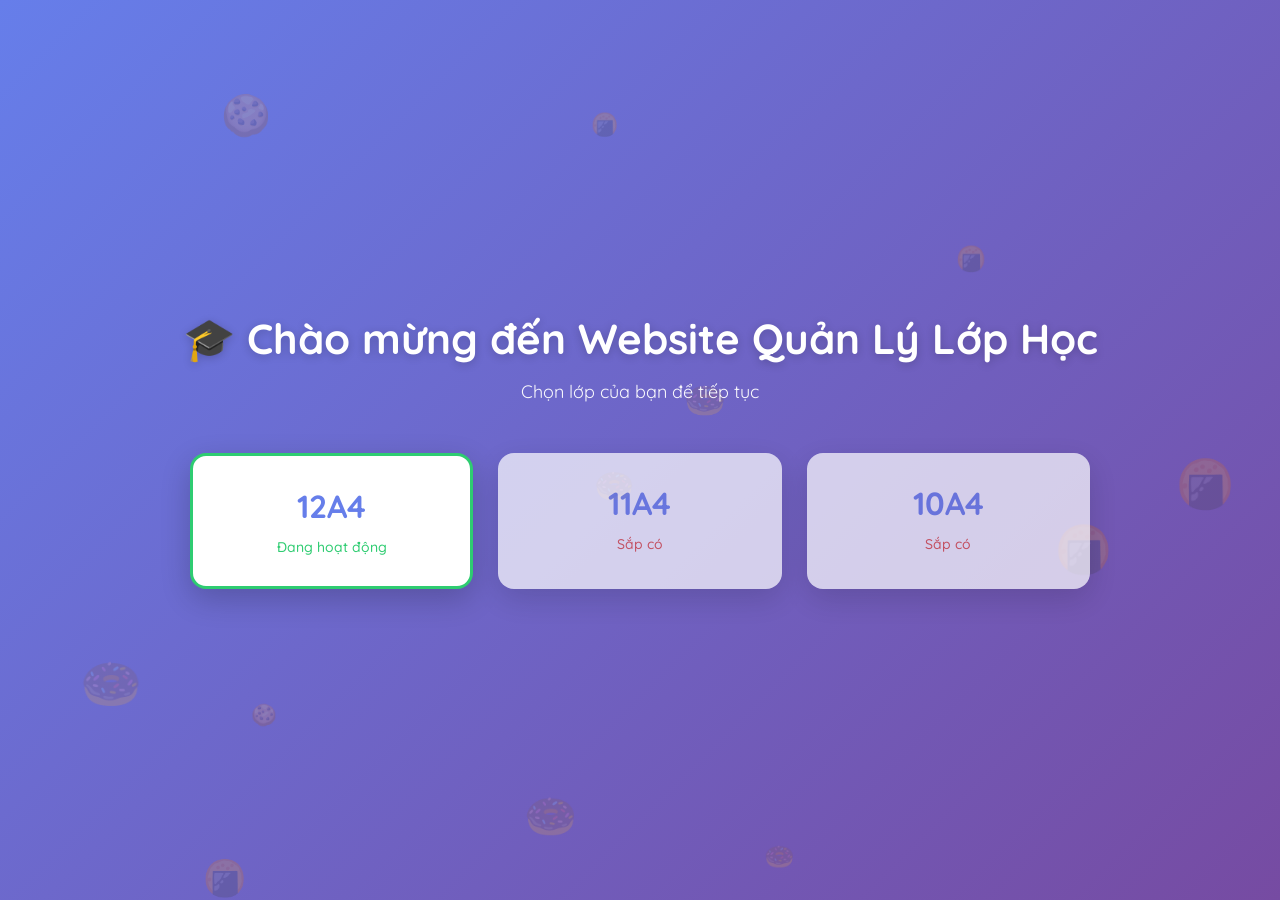
<file: index.html>
<!DOCTYPE html>
<html lang="vi">

<head>
    <meta charset="UTF-8">
    <meta name="viewport" content="width=device-width, initial-scale=1.0">
    <title>Chọn Lớp Học - Website Quản Lý Lớp Học</title>
    <link href="https://fonts.googleapis.com/css2?family=Quicksand:wght@400;500;600;700&display=swap" rel="stylesheet">
    <style>
        * {
            margin: 0;
            padding: 0;
            box-sizing: border-box;
            font-family: 'Quicksand', sans-serif;
        }

        body {
            background: linear-gradient(135deg, #667eea 0%, #764ba2 100%);
            min-height: 100vh;
            display: flex;
            align-items: center;
            justify-content: center;
            padding: 20px;
        }

        .container {
            text-align: center;
            color: white;
        }

        h1 {
            font-size: 42px;
            margin-bottom: 15px;
            text-shadow: 0 2px 10px rgba(0, 0, 0, 0.2);
            font-weight: 700;
        }

        .subtitle {
            font-size: 18px;
            margin-bottom: 50px;
            opacity: 0.95;
        }

        .class-grid {
            display: grid;
            grid-template-columns: repeat(auto-fit, minmax(180px, 1fr));
            gap: 25px;
            max-width: 900px;
            margin: 0 auto;
        }

        .class-box {
            background: white;
            padding: 30px 20px;
            border-radius: 16px;
            cursor: pointer;
            transition: 0.3s ease;
            box-shadow: 0 10px 30px rgba(0, 0, 0, 0.2);
            color: #333;
            display: flex;
            flex-direction: column;
            align-items: center;
            gap: 12px;
            position: relative;
            overflow: hidden;
            text-decoration: none;
        }

        .class-box::before {
            content: "";
            position: absolute;
            inset: 0;
            background: rgba(102, 126, 234, 0.1);
            opacity: 0;
            transition: 0.3s ease;
        }

        .class-box:hover::before {
            opacity: 1;
        }

        .class-box:hover {
            transform: translateY(-8px) scale(1.05);
            box-shadow: 0 15px 40px rgba(0, 0, 0, 0.25);
        }

        .class-box.active {
            border: 3px solid #2ecc71;
        }

        .class-box.coming-soon {
            opacity: 0.7;
            cursor: not-allowed;
        }

        .class-box.coming-soon:hover {
            transform: none;
            opacity: 0.85;
        }

        .class-icon {
            font-size: 32px;
            font-weight: bold;
            color: #667eea;
        }

        .class-status {
            font-size: 14px;
            color: #666;
            font-weight: 500;
        }

        .class-box.active .class-status {
            color: #2ecc71;
        }

        .class-box.coming-soon .class-status {
            color: #e74c3c;
        }

        .floating-container {
            position: fixed;
            top: 0;
            left: 0;
            width: 100vw;
            height: 100vh;
            pointer-events: none;
            z-index: 0;
            overflow: hidden;
        }

        .cookie {
            position: fixed;
            opacity: 0.2;
            z-index: 0;
            animation: float 15s infinite ease-in-out;
        }

        @keyframes float {

            0%,
            100% {
                transform: translateY(0) rotate(0deg);
            }

            50% {
                transform: translateY(-20px) rotate(180deg);
            }
        }

        .class-grid {
            position: relative;
            z-index: 1;
        }

        .container {
            position: relative;
            z-index: 1;
        }
    </style>
</head>

<body>

    <!-- FLOATING ANIMATION CONTAINER -->
    <div class="floating-container" id="floating-container"></div>

    <!-- NỘI DUNG CHÍNH -->
    <div class="container">
        <h1>🎓 Chào mừng đến Website Quản Lý Lớp Học</h1>
        <p class="subtitle">Chọn lớp của bạn để tiếp tục</p>

        <div class="class-grid">
            <a href="classes.html?class=12A4" class="class-box active">
                <div class="class-icon">12A4</div>
                <div class="class-status">Đang hoạt động</div>
            </a>

            <div class="class-box coming-soon" onclick="showComingSoon()">
                <div class="class-icon">11A4</div>
                <div class="class-status">Sắp có</div>
            </div>

            <div class="class-box coming-soon" onclick="showComingSoon()">
                <div class="class-icon">10A4</div>
                <div class="class-status">Sắp có</div>
            </div>
        </div>
    </div>

    <!-- MODAL THÔNG BÁO -->
    <div id="comingSoonModal" style="
        position: fixed;
        inset: 0;
        background: rgba(0, 0, 0, 0.6);
        display: none;
        align-items: center;
        justify-content: center;
        z-index: 9999;
    ">
        <div style="
            background: white;
            padding: 30px;
            border-radius: 20px;
            text-align: center;
            animation: zoom 0.4s ease;
            max-width: 400px;
            color: #333;
        ">
            <h2 style="margin-bottom: 15px; color: #667eea;">⏰ Đang Cập Nhật</h2>
            <p style="margin-bottom: 20px; color: #666;">Lớp này sẽ sớm được kích hoạt. Vui lòng quay lại sau!</p>
            <button onclick="closeComingSoon()" style="
                padding: 10px 30px;
                background: #667eea;
                color: white;
                border: none;
                border-radius: 8px;
                cursor: pointer;
                font-weight: 600;
                transition: 0.3s ease;
            " onmouseover="this.style.background='#764ba2'" onmouseout="this.style.background='#667eea'">
                Đóng
            </button>
        </div>
    </div>

    <style>
        @keyframes zoom {
            from {
                transform: scale(0.7);
                opacity: 0;
            }

            to {
                transform: scale(1);
                opacity: 1;
            }
        }
    </style>

    <script>
        function random(min, max) {
            return Math.random() * (max - min) + min;
        }

        function createCookies() {
            const container = document.getElementById('floating-container');
            container.innerHTML = '';
            const count = 12;
            for (let i = 0; i < count; i++) {
                const el = document.createElement('div');
                el.classList.add('cookie');
                const icons = ['🍪', '🍘', '🍩'];
                el.innerText = icons[Math.floor(Math.random() * icons.length)];
                el.style.left = random(0, 100) + 'vw';
                el.style.top = random(0, 100) + 'vh';
                el.style.animationDuration = random(6, 15) + 's';
                el.style.fontSize = random(20, 50) + 'px';
                container.appendChild(el);
            }
        }

        function showComingSoon() {
            document.getElementById('comingSoonModal').style.display = 'flex';
        }

        function closeComingSoon() {
            document.getElementById('comingSoonModal').style.display = 'none';
        }

        // Khởi tạo animations
        createCookies();

        // Đóng modal khi click ngoài
        document.getElementById('comingSoonModal').addEventListener('click', function (e) {
            if (e.target === this) {
                closeComingSoon();
            }
        });
    </script>

    <!-- Music Player (ẩn) -->
    <audio id="bgMusic" preload="none"></audio>
    <script src="js/music.js"></script>

</body>

</html>
</file>
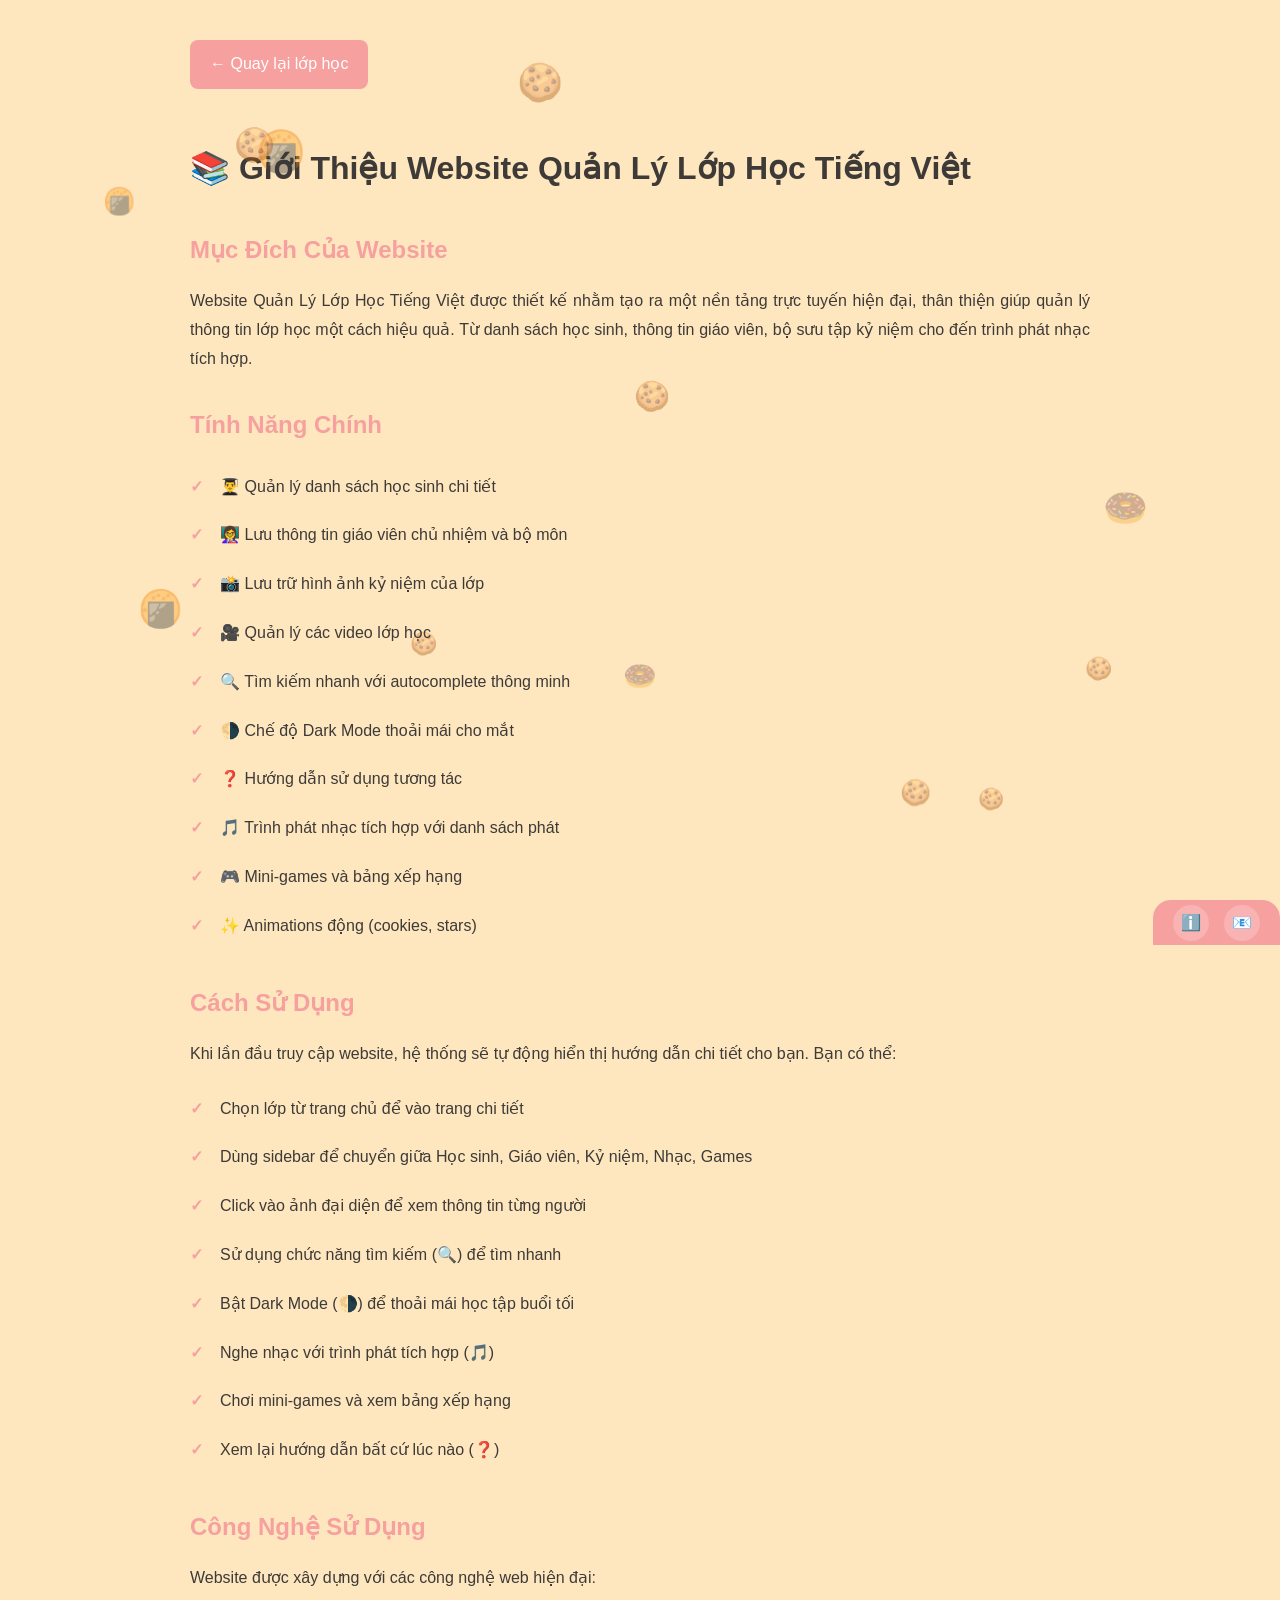
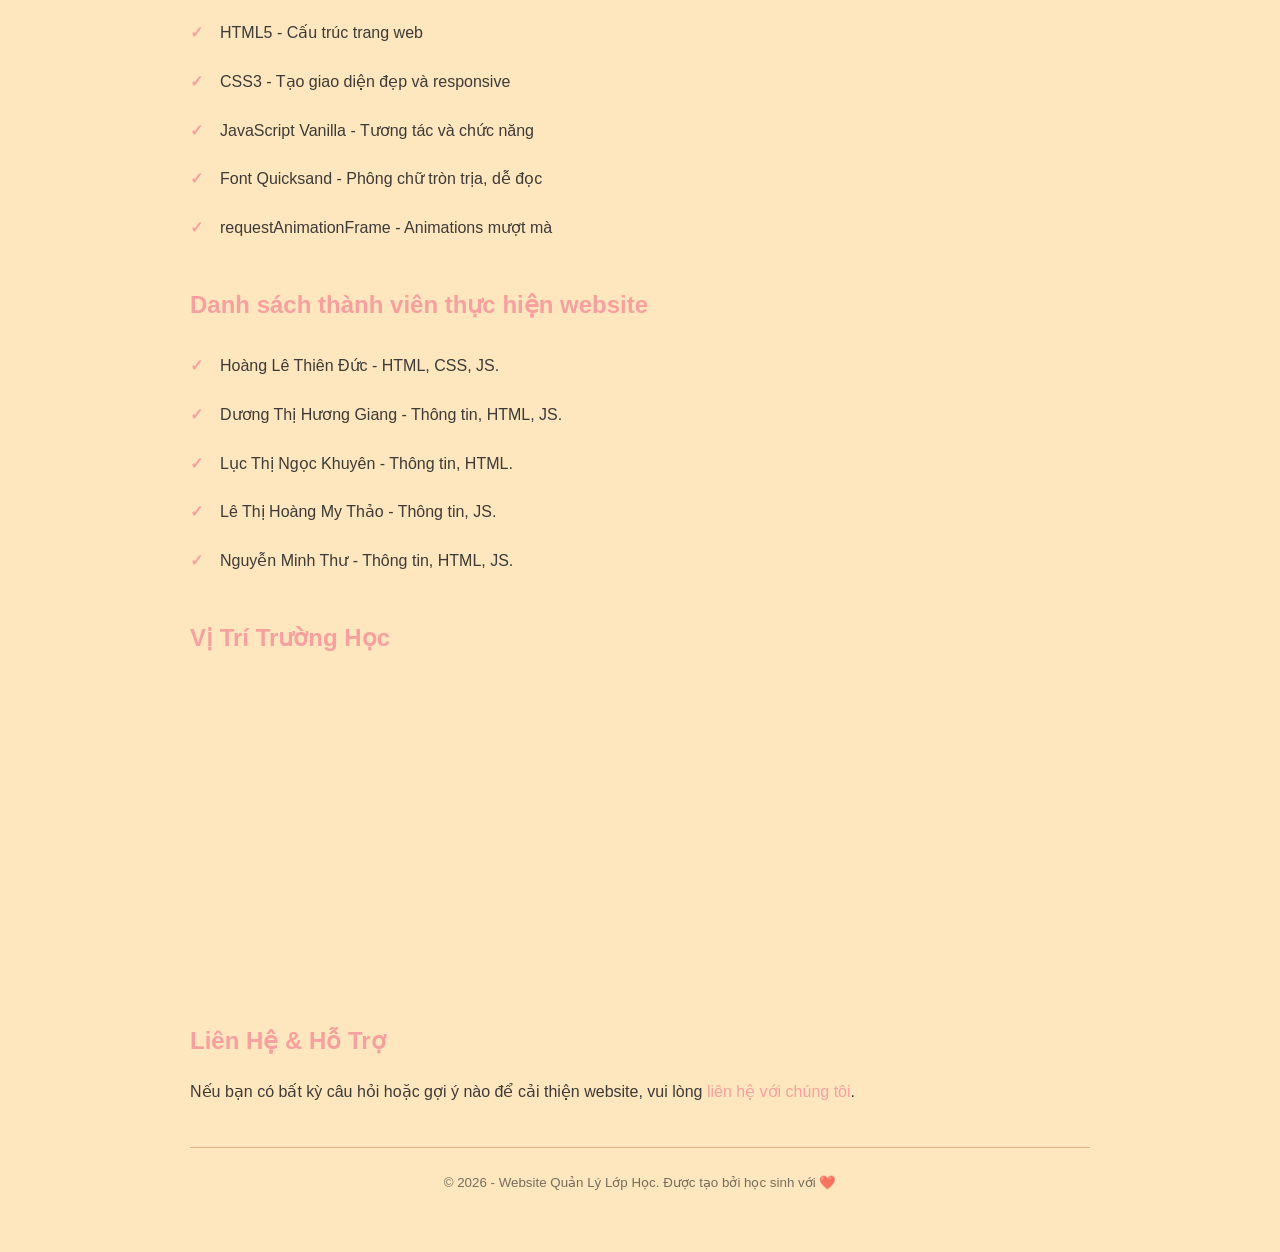
<file: about.html>
<!DOCTYPE html>
<html lang="vi">

<head>
    <meta charset="UTF-8">
    <meta name="viewport" content="width=device-width, initial-scale=1.0">
    <title>Giới Thiệu - Website Quản Lý Lớp Học Tiếng Việt</title>
    <link href="https://fonts.googleapis.com/css2?family=Fredoka:wght@300;400;500;600&display=swap" rel="stylesheet">
    <link rel="stylesheet" href="css/style.css">

    <!-- Kiểm tra Dark Mode ngay lập tức (tránh FOUC) -->
    <script>
        (function () {
            const isDark = localStorage.getItem('theme') === 'dark';
            if (isDark) {
                document.documentElement.classList.add('dark');
                if (document.body) {
                    document.body.classList.add('dark');
                } else {
                    document.addEventListener('DOMContentLoaded', function () {
                        document.body.classList.add('dark');
                    });
                }
            }
        })();
    </script>

    <style>
        .about-content {
            max-width: 900px;
            margin: 0 auto;
            padding: 40px;
            line-height: 1.8;
        }

        .about-content h2 {
            color: var(--accent-color);
            margin-top: 30px;
            margin-bottom: 15px;
        }

        .about-content p {
            text-align: justify;
            margin-bottom: 15px;
        }

        .about-list {
            list-style: none;
            padding-left: 0;
        }

        .about-list li {
            padding: 10px 0;
            padding-left: 30px;
            position: relative;
        }

        .about-list li:before {
            content: "✓";
            position: absolute;
            left: 0;
            color: var(--accent-color);
            font-weight: bold;
        }

        .back-link {
            display: inline-block;
            margin-bottom: 30px;
            padding: 10px 20px;
            background: var(--accent-color);
            color: white;
            text-decoration: none;
            border-radius: 8px;
            transition: 0.3s ease;
        }

        .back-link:hover {
            transform: translateY(-2px);
        }

        .map-container {
            text-align: center;
            margin: 20px 0;
        }

        .map-container iframe {
            max-width: 100%;
            height: 300px;
            border-radius: 8px;
        }

        /* Floating container visibility control to avoid FOUC */
        #floating-container {
            position: fixed;
            top: 0;
            left: 0;
            width: 100vw;
            height: 100vh;
            pointer-events: none;
            z-index: 0;
            overflow: hidden;
            visibility: hidden;
            opacity: 0;
        }

        #floating-container.ready {
            visibility: visible;
            opacity: 1;
            transition: opacity 0.3s ease-in;
        }
    </style>
</head>

<body>

    <!-- FLOATING ANIMATION CONTAINER -->
    <div id="floating-container"></div>

    <!-- VÙNG KÍCH HOẠT THANH TRỢ NĂNG (TOP) -->
    <div class="hover-zone"></div>

    <!-- THANH TRỢ NĂNG -->
    <header class="top-bar">
        <div class="tool-btn" onclick="toggleDarkMode()">🌗</div>
        <div class="tool-btn" onclick="goHome()">🏠</div>

        <!-- Music Controls -->
        <div class="music-controls">
            <button onclick="prevSong()" class="tool-btn" title="Bài trước">⏮️</button>
            <button id="playBtn" onclick="toggleMusic()" class="tool-btn" title="Phát/Tạm dừng">▶️</button>
            <button onclick="nextSong()" class="tool-btn" title="Bài tiếp theo">⏭️</button>
            <span id="songTitle"
                style="font-size: 12px; margin-left: 10px; margin-right: 10px; opacity: 0.8; min-width: 120px;"></span>

            <!-- Seek bar -->
            <div class="seek-bar-container">
                <span id="currentTime" style="font-size: 11px; opacity: 0.7;">0:00</span>
                <input type="range" id="seekBar" class="seek-bar" min="0" max="100" value="0" oninput="seekSong()">
                <span id="duration" style="font-size: 11px; opacity: 0.7;">0:00</span>
            </div>

            <audio id="bgMusic"></audio>
        </div>
    </header>

    <!-- NỘI DUNG CHÍNH -->
    <div class="about-content">
        <a href="classes.html?class=12A1" class="back-link">← Quay lại lớp học</a>

        <h1>📚 Giới Thiệu Website Quản Lý Lớp Học Tiếng Việt</h1>

        <h2>Mục Đích Của Website</h2>
        <p>
            Website Quản Lý Lớp Học Tiếng Việt được thiết kế nhằm tạo ra một nền tảng trực tuyến hiện đại, thân thiện
            giúp quản lý thông tin lớp học một cách hiệu quả. Từ danh sách học sinh, thông tin giáo viên,
            bộ sưu tập kỷ niệm cho đến trình phát nhạc tích hợp.
        </p>

        <h2>Tính Năng Chính</h2>
        <ul class="about-list">
            <li>👨‍🎓 Quản lý danh sách học sinh chi tiết</li>
            <li>👩‍🏫 Lưu thông tin giáo viên chủ nhiệm và bộ môn</li>
            <li>📸 Lưu trữ hình ảnh kỷ niệm của lớp</li>
            <li>🎥 Quản lý các video lớp học</li>
            <li>🔍 Tìm kiếm nhanh với autocomplete thông minh</li>
            <li>🌗 Chế độ Dark Mode thoải mái cho mắt</li>
            <li>❓ Hướng dẫn sử dụng tương tác</li>
            <li>🎵 Trình phát nhạc tích hợp với danh sách phát</li>
            <li>🎮 Mini-games và bảng xếp hạng</li>
            <li>✨ Animations động (cookies, stars)</li>
        </ul>

        <h2>Cách Sử Dụng</h2>
        <p>
            Khi lần đầu truy cập website, hệ thống sẽ tự động hiển thị hướng dẫn chi tiết cho bạn.
            Bạn có thể:
        </p>
        <ul class="about-list">
            <li>Chọn lớp từ trang chủ để vào trang chi tiết</li>
            <li>Dùng sidebar để chuyển giữa Học sinh, Giáo viên, Kỷ niệm, Nhạc, Games</li>
            <li>Click vào ảnh đại diện để xem thông tin từng người</li>
            <li>Sử dụng chức năng tìm kiếm (🔍) để tìm nhanh</li>
            <li>Bật Dark Mode (🌗) để thoải mái học tập buổi tối</li>
            <li>Nghe nhạc với trình phát tích hợp (🎵)</li>
            <li>Chơi mini-games và xem bảng xếp hạng</li>
            <li>Xem lại hướng dẫn bất cứ lúc nào (❓)</li>
        </ul>

        <h2>Công Nghệ Sử Dụng</h2>
        <p>
            Website được xây dựng với các công nghệ web hiện đại:
        </p>
        <ul class="about-list">
            <li>HTML5 - Cấu trúc trang web</li>
            <li>CSS3 - Tạo giao diện đẹp và responsive</li>
            <li>JavaScript Vanilla - Tương tác và chức năng</li>
            <li>Font Quicksand - Phông chữ tròn trịa, dễ đọc</li>
            <li>requestAnimationFrame - Animations mượt mà</li>
        </ul>

        <h2>Danh sách thành viên thực hiện website</h2>
        <ul class="about-list">
            <li>Hoàng Lê Thiên Đức - HTML, CSS, JS.</li>
            <li>Dương Thị Hương Giang - Thông tin, HTML, JS.</li>
            <li>Lục Thị Ngọc Khuyên - Thông tin, HTML.</li>
            <li>Lê Thị Hoàng My Thảo - Thông tin, JS.</li>
            <li>Nguyễn Minh Thư - Thông tin, HTML, JS.</li>
        </ul>

        <h2>Vị Trí Trường Học</h2>
        <div class="map-container">
            <iframe
                src="https://www.google.com/maps/embed?pb=!1m18!1m12!1m3!1d3905.6898849912027!2d108.41598467505708!3d11.786871888430102!2m3!1f0!2f0!3f0!3m2!1i1024!2i768!4f13.1!3m3!1m2!1s0x317140707dd9c671%3A0x16482e70966b1064!2zVHLGsMahzIBuZyBUSFBUIENodSBWxINuIEFu!5e0!3m2!1svi!2s!4v1769908550275!5m2!1svi!2s"
                width="600" height="450" style="border:0;" allowfullscreen="" loading="lazy"
                referrerpolicy="no-referrer-when-downgrade"></iframe>
        </div>

        <h2>Liên Hệ & Hỗ Trợ</h2>
        <p>
            Nếu bạn có bất kỳ câu hỏi hoặc gợi ý nào để cải thiện website,
            vui lòng <a href="contact.html" style="color: var(--accent-color); text-decoration: none;">liên hệ với chúng
                tôi</a>.
        </p>

        <p
            style="margin-top: 40px; padding-top: 20px; border-top: 1px solid var(--border-color); text-align: center; opacity: 0.7;">
            <small>© 2026 - Website Quản Lý Lớp Học. Được tạo bởi học sinh với ❤️</small>
        </p>
    </div>

    <!-- FLOATING: initialize matching current theme and show with ready class -->
    <script>
        (function () {
            function random(min, max) { return Math.random() * (max - min) + min; }

            const container = document.getElementById('floating-container');
            if (!container) return;

            function buildCookiesHtml() {
                const icons = ['🍪', '🍘', '🍩'];
                let html = '';
                for (let i = 0; i < 12; i++) {
                    const icon = icons[Math.floor(Math.random() * icons.length)];
                    const left = (Math.random() * 85 + 5).toFixed(2);
                    const top = (Math.random() * 85 + 5).toFixed(2);
                    const dur = (Math.random() * 9 + 6).toFixed(2);
                    const delay = (Math.random() * -15).toFixed(2);
                    const size = Math.floor(Math.random() * 22 + 20);
                    html += `<div class="cookie" style="position:fixed; left:${left}vw; top:${top}vh; font-size:${size}px; animation:float ${dur}s infinite ease-in-out; animation-delay:${delay}s; will-change:transform;">${icon}</div>`;
                }
                return html;
            }

            function buildStarsHtml() {
                let html = '';
                for (let i = 0; i < 40; i++) {
                    const left = (Math.random() * 85 + 5).toFixed(2);
                    const top = (Math.random() * 85 + 5).toFixed(2);
                    const delay = (Math.random() * 3).toFixed(2);
                    const size = Math.floor(Math.random() * 15 + 10);
                    html += `<div class="star" style="position:fixed; left:${left}vw; top:${top}vh; font-size:${size}px; animation:twinkle 3s infinite; animation-delay:${delay}s; will-change:opacity;">✦</div>`;
                }
                return html;
            }

            // Apply according to stored theme (or current class)
            const isDark = localStorage.getItem('theme') === 'dark' || document.documentElement.classList.contains('dark');
            container.classList.remove('ready');
            container.innerHTML = isDark ? buildStarsHtml() : buildCookiesHtml();

            // Add handlers used by top-bar
            window.toggleDarkMode = function () {
                const isNowDark = document.documentElement.classList.toggle('dark');
                localStorage.setItem('theme', isNowDark ? 'dark' : 'light');
                container.classList.remove('ready');
                if (isNowDark) container.innerHTML = buildStarsHtml(); else container.innerHTML = buildCookiesHtml();
                requestAnimationFrame(() => container.classList.add('ready'));
            };

            window.goHome = function () { window.location.href = 'classes.html?class=12A1'; };
            window.goToPage = function (page) { window.location.href = page; };

            // Show when ready
            requestAnimationFrame(() => container.classList.add('ready'));
        })();
    </script>

    <style>
        @keyframes float {

            0%,
            100% {
                transform: translateY(0) rotate(0deg);
            }

            50% {
                transform: translateY(-20px) rotate(180deg);
            }
        }

        @keyframes twinkle {

            0%,
            100% {
                opacity: 0.3;
            }

            50% {
                opacity: 0.8;
            }
        }
    </style>

    <!-- VÙNG KÍCH HOẠT THANH LIÊN KẾT (BOTTOM - 1/3 PHẢI) -->
    <div class="hover-zone-bottom"></div>

    <!-- THANH LIÊN KẾT PAGES -->
    <footer class="bottom-bar">
        <div class="tool-btn" onclick="goToPage('about.html')">ℹ️</div>
        <div class="tool-btn" onclick="goToPage('contact.html')">📧</div>
    </footer>

    <!-- Music Player (ẩn) -->
    <audio id="bgMusic" preload="none"></audio>
    <script src="js/music.js"></script>

    <!-- FILE JS -->
    <script src="js/main.js"></script>

</body>

</html>
</file>
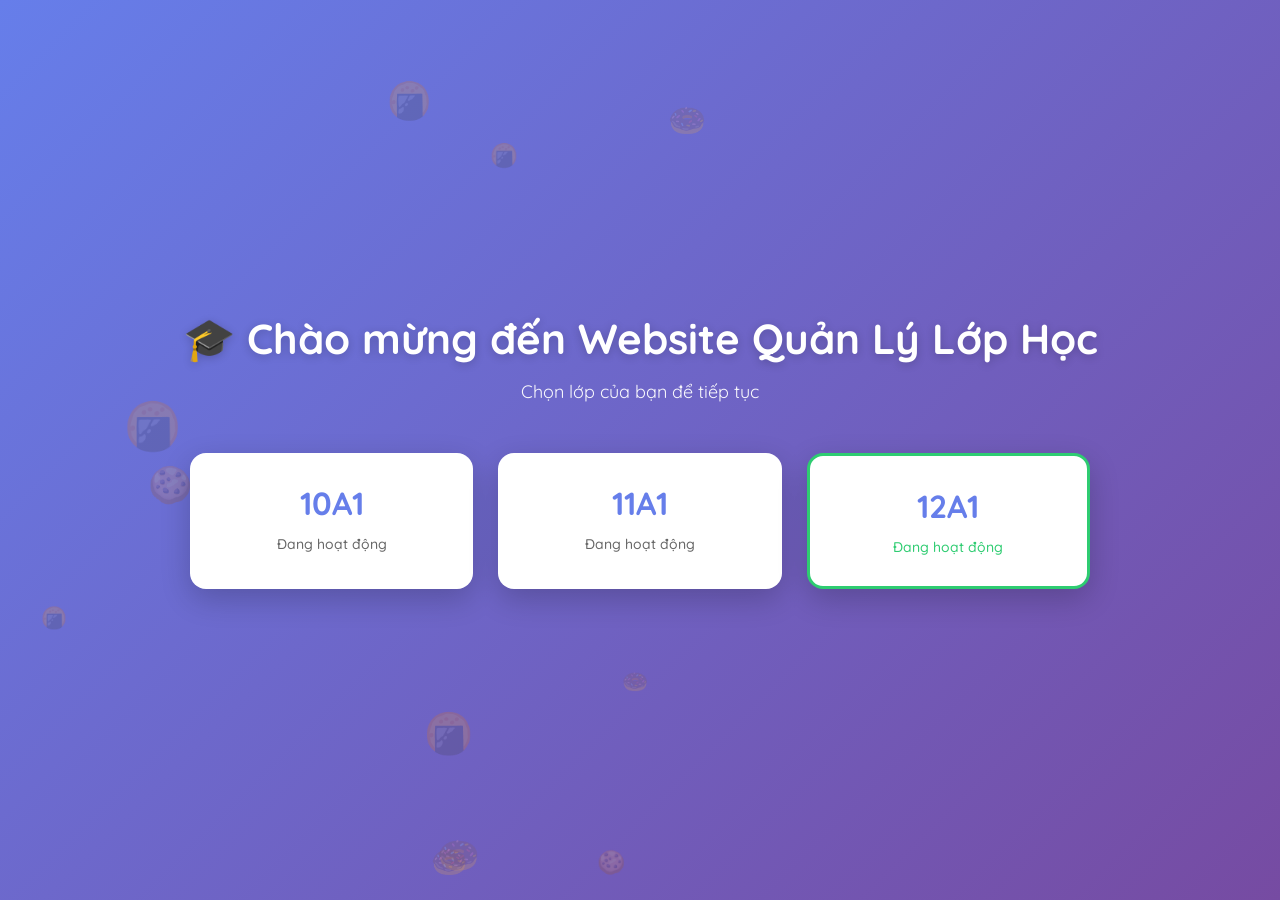
<file: classes-backup.html>
<!DOCTYPE html>
<html lang="vi">

<head>
    <meta charset="UTF-8">
    <meta name="viewport" content="width=device-width, initial-scale=1.0">
    <title>Chọn Lớp Học - Website Quản Lý Lớp Học</title>
    <link href="https://fonts.googleapis.com/css2?family=Quicksand:wght@400;500;600;700&display=swap" rel="stylesheet">
    <style>
        * {
            margin: 0;
            padding: 0;
            box-sizing: border-box;
            font-family: 'Quicksand', sans-serif;
        }

        body {
            background: linear-gradient(135deg, #667eea 0%, #764ba2 100%);
            min-height: 100vh;
            display: flex;
            align-items: center;
            justify-content: center;
            padding: 20px;
        }

        .container {
            text-align: center;
            color: white;
        }

        h1 {
            font-size: 42px;
            margin-bottom: 15px;
            text-shadow: 0 2px 10px rgba(0, 0, 0, 0.2);
            font-weight: 700;
        }

        .subtitle {
            font-size: 18px;
            margin-bottom: 50px;
            opacity: 0.95;
        }

        .class-grid {
            display: grid;
            grid-template-columns: repeat(auto-fit, minmax(180px, 1fr));
            gap: 25px;
            max-width: 900px;
            margin: 0 auto;
        }

        .class-box {
            background: white;
            padding: 30px 20px;
            border-radius: 16px;
            cursor: pointer;
            transition: 0.3s ease;
            box-shadow: 0 10px 30px rgba(0, 0, 0, 0.2);
            color: #333;
            display: flex;
            flex-direction: column;
            align-items: center;
            gap: 12px;
            position: relative;
            overflow: hidden;
            text-decoration: none;
        }

        .class-box::before {
            content: "";
            position: absolute;
            inset: 0;
            background: rgba(102, 126, 234, 0.1);
            opacity: 0;
            transition: 0.3s ease;
        }

        .class-box:hover::before {
            opacity: 1;
        }

        .class-box:hover {
            transform: translateY(-8px) scale(1.05);
            box-shadow: 0 15px 40px rgba(0, 0, 0, 0.25);
        }

        .class-box.active {
            border: 3px solid #2ecc71;
        }

        .class-box.coming-soon {
            opacity: 0.7;
            cursor: not-allowed;
        }

        .class-box.coming-soon:hover {
            transform: none;
            opacity: 0.85;
        }

        .class-icon {
            font-size: 32px;
            font-weight: bold;
            color: #667eea;
        }

        .class-status {
            font-size: 14px;
            color: #666;
            font-weight: 500;
        }

        .class-box.active .class-status {
            color: #2ecc71;
        }

        .class-box.coming-soon .class-status {
            color: #e74c3c;
        }

        .floating-container {
            position: fixed;
            top: 0;
            left: 0;
            width: 100vw;
            height: 100vh;
            pointer-events: none;
            z-index: 0;
            overflow: hidden;
        }

        .cookie {
            position: fixed;
            opacity: 0.2;
            z-index: 0;
            animation: float 15s infinite ease-in-out;
        }

        @keyframes float {

            0%,
            100% {
                transform: translateY(0) rotate(0deg);
            }

            50% {
                transform: translateY(-20px) rotate(180deg);
            }
        }

        .class-grid {
            position: relative;
            z-index: 1;
        }

        .container {
            position: relative;
            z-index: 1;
        }
    </style>
</head>

<body>

    <!-- FLOATING ANIMATION CONTAINER -->
    <div class="floating-container" id="floating-container"></div>

    <!-- NỘI DUNG CHÍNH -->
    <div class="container">
        <h1>🎓 Chào mừng đến Website Quản Lý Lớp Học</h1>
        <p class="subtitle">Chọn lớp của bạn để tiếp tục</p>

        <div class="class-grid">
            <a href="index.html?class=10A1" class="class-box">
                <div class="class-icon">10A1</div>
                <div class="class-status">Đang hoạt động</div>
            </a>

            <a href="index.html?class=11A1" class="class-box">
                <div class="class-icon">11A1</div>
                <div class="class-status">Đang hoạt động</div>
            </a>

            <a href="index.html?class=12A1" class="class-box active">
                <div class="class-icon">12A1</div>
                <div class="class-status">Đang hoạt động</div>
            </a>
        </div>
    </div>

    <!-- MODAL THÔNG BÁO -->
    <div id="comingSoonModal" style="
        position: fixed;
        inset: 0;
        background: rgba(0, 0, 0, 0.6);
        display: none;
        align-items: center;
        justify-content: center;
        z-index: 9999;
    ">
        <div style="
            background: white;
            padding: 30px;
            border-radius: 20px;
            text-align: center;
            animation: zoom 0.4s ease;
            max-width: 400px;
            color: #333;
        ">
            <h2 style="margin-bottom: 15px; color: #667eea;">⏰ Đang Cập Nhật</h2>
            <p style="margin-bottom: 20px; color: #666;">Lớp này sẽ sớm được kích hoạt. Vui lòng quay lại sau!</p>
            <button onclick="closeComingSoon()" style="
                padding: 10px 30px;
                background: #667eea;
                color: white;
                border: none;
                border-radius: 8px;
                cursor: pointer;
                font-weight: 600;
                transition: 0.3s ease;
            " onmouseover="this.style.background='#764ba2'" onmouseout="this.style.background='#667eea'">
                Đóng
            </button>
        </div>
    </div>

    <style>
        @keyframes zoom {
            from {
                transform: scale(0.7);
                opacity: 0;
            }

            to {
                transform: scale(1);
                opacity: 1;
            }
        }
    </style>

    <script>
        function random(min, max) {
            return Math.random() * (max - min) + min;
        }

        function createCookies() {
            const container = document.getElementById('floating-container');
            container.innerHTML = '';
            const count = 12;
            for (let i = 0; i < count; i++) {
                const el = document.createElement('div');
                el.classList.add('cookie');
                const icons = ['🍪', '🍘', '🍩'];
                el.innerText = icons[Math.floor(Math.random() * icons.length)];
                el.style.left = random(0, 100) + 'vw';
                el.style.top = random(0, 100) + 'vh';
                el.style.animationDuration = random(6, 15) + 's';
                el.style.fontSize = random(20, 50) + 'px';
                container.appendChild(el);
            }
        }

        function showComingSoon() {
            document.getElementById('comingSoonModal').style.display = 'flex';
        }

        function closeComingSoon() {
            document.getElementById('comingSoonModal').style.display = 'none';
        }

        // Khởi tạo animations
        createCookies();

        // Đóng modal khi click ngoài
        document.getElementById('comingSoonModal').addEventListener('click', function (e) {
            if (e.target === this) {
                closeComingSoon();
            }
        });
    </script>

</body>

</html>
</file>
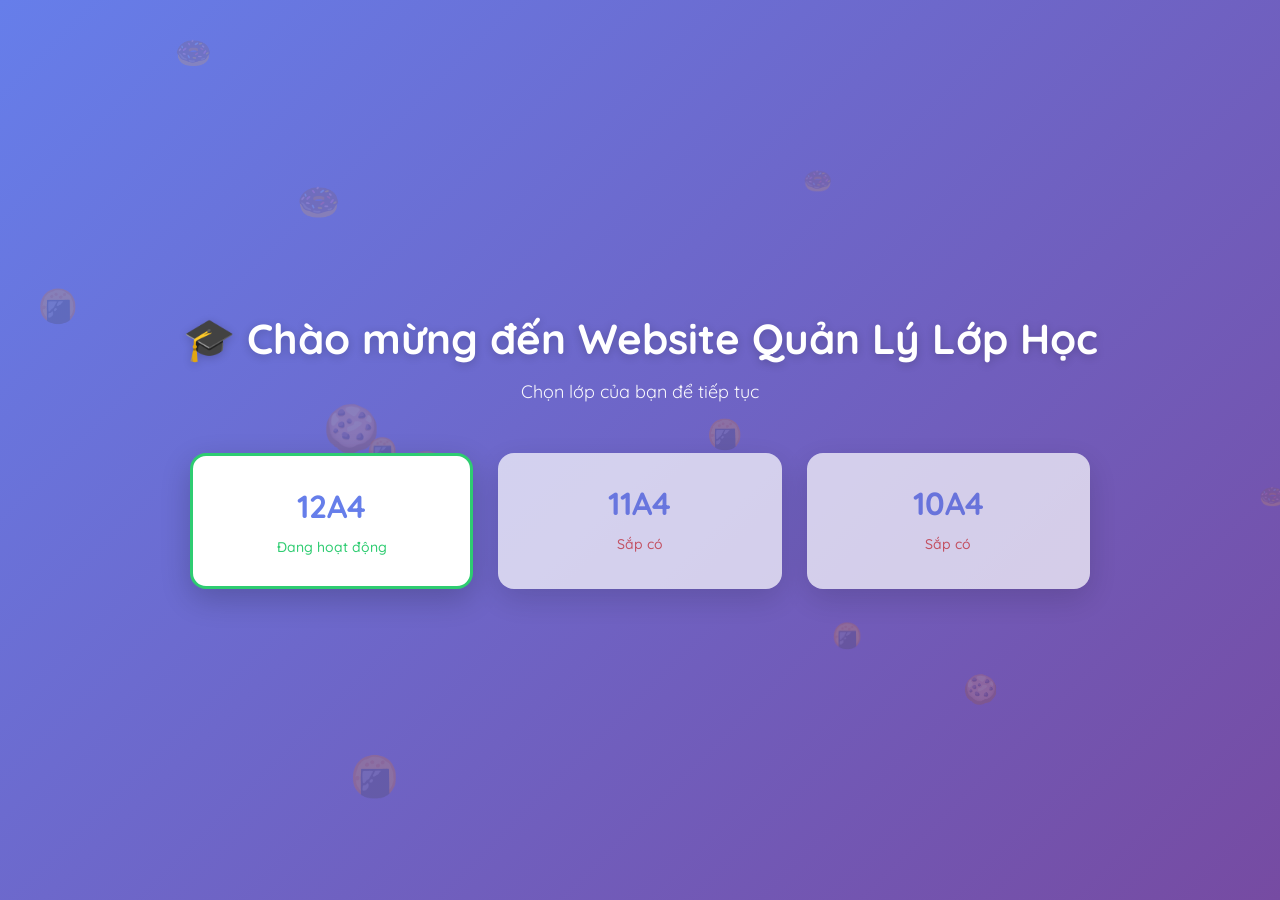
<file: classes.html>
﻿<!DOCTYPE html>
<html lang="vi">

<head>
    <meta charset="UTF-8">
    <meta name="viewport" content="width=device-width, initial-scale=1.0">
    <title>Website Quản Lý Lớp Học - Trang Chủ</title>
    <link href="https://fonts.googleapis.com/css2?family=Fredoka:wght@300;400;500;600&display=swap" rel="stylesheet">
    <link rel="stylesheet" href="css/style.css">

    <!-- Kiểm tra Dark Mode ngay lập tức để tránh FOUC (Flash of Unstyled Content) -->
    <script>
        (function () {
            const isDark = localStorage.getItem('theme') === 'dark';
            if (isDark) {
                document.documentElement.classList.add('dark');
                if (document.body) {
                    document.body.classList.add('dark');
                } else {
                    document.addEventListener('DOMContentLoaded', function () {
                        document.body.classList.add('dark');
                    });
                }
            }
        })();
    </script>

    <!-- COOKIES ANIMATION CSS - Load early for instant animation -->
    <style>
        @keyframes float {

            0%,
            100% {
                transform: translateY(0) rotate(0deg);
            }

            50% {
                transform: translateY(-20px) rotate(180deg);
            }
        }

        @keyframes twinkle {

            0%,
            100% {
                opacity: 0.3;
            }

            50% {
                opacity: 0.8;
            }
        }

        .cookie {
            display: block;
            width: 60px !important;
            height: 60px !important;
            line-height: 60px !important;
            text-align: center;
            overflow: hidden;
            white-space: nowrap;
            /* Ép dùng font hệ thống cho emoji để không bị nhảy khi font web load xong */
            font-family: "Apple Color Emoji", "Segoe UI Emoji", sans-serif !important;
            pointer-events: none !important;
            opacity: 0.2 !important;
            animation: float 15s infinite ease-in-out !important;
            transition: none !important;
        }

        #floating-container {
            position: fixed;
            top: 0;
            left: 0;
            width: 100vw;
            height: 100vh;
            pointer-events: none;
            z-index: 0;
            overflow: hidden;
            /* Ép tàng hình ngay từ khi file CSS vừa load */
            visibility: hidden;
            opacity: 0;
        }

        /* Khi đã sẵn sàng, JS sẽ thêm class này vào */
        #floating-container.ready {
            visibility: visible;
            opacity: 1;
            transition: opacity 0.3s ease-in;
        }

        /* Tránh flicker bằng cách ẩn tạm thời */
        html {
            background: transparent;
        }
    </style>


</head>

<body>

    <!-- FLOATING ANIMATION CONTAINER -->
    <div id="floating-container"></div>

    <!-- Khởi tạo cookies hoặc ngôi sao ngay lập tức sau khi floating-container được tạo -->
    <script>
        (function initAnimationImmediate() {
            // Nếu đã chạy rồi thì không chạy nữa (tránh bị dựt khi load xong)
            if (window.animationInitialized) return;
            window.animationInitialized = true;

            const container = document.getElementById('floating-container');
            if (!container) return;

            // Kiểm tra xem dark mode đã được kích hoạt hay chưa
            const isDark = document.body.classList.contains('dark') || document.documentElement.classList.contains('dark');

            let htmlContent = '';

            if (isDark) {
                // Tạo ngôi sao cho dark mode
                const count = 40;
                for (let i = 0; i < count; i++) {
                    const left = (Math.random() * 90 + 5).toFixed(2);
                    const top = (Math.random() * 90 + 5).toFixed(2);
                    const delay = (Math.random() * 3).toFixed(2);
                    const size = Math.floor(Math.random() * 15 + 10);

                    htmlContent += `
                        <div class="star" style="
                            position: fixed;
                            left: ${left}%; 
                            top: ${top}%; 
                            font-size: ${size}px;
                            animation: twinkle 3s infinite;
                            animation-delay: ${delay}s;
                            will-change: opacity;
                        ">✦</div>`;
                }
            } else {
                // Tạo cookies cho light mode
                const count = 12;
                const icons = ['🍪', '🍘', '🍩'];
                for (let i = 0; i < count; i++) {
                    const icon = icons[Math.floor(Math.random() * icons.length)];
                    const left = (Math.random() * 90 + 5).toFixed(2);
                    const top = (Math.random() * 90 + 5).toFixed(2);
                    const duration = (Math.random() * 10 + 10).toFixed(2);
                    const delay = (Math.random() * -20).toFixed(2);
                    const size = Math.floor(Math.random() * 10 + 25);

                    htmlContent += `
                        <div class="cookie" style="
                            position: fixed;
                            left: ${left}%; 
                            top: ${top}%; 
                            font-size: ${size}px;
                            animation: float ${duration}s infinite ease-in-out;
                            animation-delay: ${delay}s;
                            will-change: transform;
                        ">${icon}</div>`;
                }
            }

            container.innerHTML = htmlContent;

            // Đảm bảo CSS Dark Mode đã load xong và elements đã được chèn
            requestAnimationFrame(() => {
                // Thêm class ready để hiện ra mượt mà
                container.classList.add('ready');
            });
        })();
    </script>

    <!-- VÙNG KÍCH HOẠT THANH TRỢ NĂNG (TOP) -->
    <div class="hover-zone"></div>

    <!-- THANH TRỢ NĂNG -->
    <header class="top-bar">
        <div class="tool-btn" onclick="toggleSearch()">🔍</div>
        <div class="tool-btn" onclick="toggleDarkMode()">🌗</div>
        <div class="tool-btn" onclick="startGuide()">❓</div>
        <div class="tool-btn" onclick="goHome()">🏠</div>

        <!-- Ô tìm kiếm với autocomplete -->
        <div class="search-wrapper">
            <input type="text" id="searchInput" placeholder="Tìm học sinh, giáo viên, kỷ niệm..."
                oninput="handleSearchInput()" onkeydown="handleSearchKeydown(event)">
            <ul id="searchSuggestions" class="search-suggestions"></ul>
        </div>

        <!-- Music Controls -->
        <div class="music-controls">
            <button onclick="prevSong()" class="tool-btn" title="Bài trước">⏮️</button>
            <button id="playBtn" onclick="toggleMusic()" class="tool-btn" title="Phát/Tạm dừng">▶️</button>
            <button onclick="nextSong()" class="tool-btn" title="Bài tiếp theo">⏭️</button>
            <span id="songTitle"
                style="font-size: 12px; margin-left: 10px; margin-right: 10px; opacity: 0.8; min-width: 120px;"></span>

            <!-- Seek bar -->
            <div class="seek-bar-container">
                <span id="currentTime" style="font-size: 11px; opacity: 0.7;">0:00</span>
                <input type="range" id="seekBar" class="seek-bar" min="0" max="100" value="0" oninput="seekSong()">
                <span id="duration" style="font-size: 11px; opacity: 0.7;">0:00</span>
            </div>

            <audio id="bgMusic"></audio>
        </div>
    </header>

    <!-- HOME SECTION - ĐÃ CHUYỂN SANG CLASSES.HTML -->
    <!-- Phần này được tách riêng vào classes.html -->

    <!-- KHUNG CHÍNH -->
    <div id="classSection" class="container active">

        <!-- SIDEBAR -->
        <aside class="sidebar">
            <div class="menu-item active" onclick="showSection('students', this)">👨‍🎓 Học sinh</div>
            <div class="menu-item" onclick="showSection('gvcn', this)">👩‍🏫 GVCN</div>
            <div class="menu-item" onclick="showSection('subjects', this)">📚 Giáo viên bộ môn</div>
            <div class="menu-item" onclick="showSection('memories', this)">📖 Kỷ niệm</div>
            <div class="menu-item" onclick="showSection('games', this)">🎮 Trò chơi</div>
        </aside>


        <!-- NỘI DUNG CHÍNH -->
        <main class="content">

            <!-- HỌC SINH -->
            <section id="students" class="section active">
                <h1>Danh sách học sinh</h1>
                <div class="grid">
                    <div class="card" onclick="openModal('hs1')">
                        <img src="images/coder1.jpg">
                        <span>Hoàng Lê Thiên Đức</span>
                    </div>
                    <div class="card" onclick="openModal('hs2')">
                        <img src="images/bien.jpg">
                        <span>Dương Thị Hương Giang</span>
                    </div>
                    <div class="card" onclick="openModal('hs3')">
                        <img src="images/gojo.png">
                        <span>Lục Thị Ngọc Khuyên</span>
                    </div>
                    <div class="card" onclick="openModal('hs4')">
                        <img src="images/hoicham.jpg">
                        <span>Lê Thị Hoàng My Thảo</span>
                    </div>
                    <div class="card" onclick="openModal('hs5')">
                        <img src="images/may.jpg">
                        <span>Nguyễn Minh Thư</span>
                    </div>
            </section>
            <!-- GVCN -->
            <section id="gvcn" class="section">
                <h1>Giáo viên chủ nhiệm</h1>
                <div class="grid">
                    <div class="card" onclick="openModal('gvcn1')">
                        <img src="images/covan.jpg">
                        <span>Vũ Thị Vân</span>
                    </div>
                </div>
            </section>

            <!-- GIÁO VIÊN BỘ MÔN -->
            <section id="subjects" class="section">
                <h1>Giáo viên bộ môn</h1>
                <div class="grid">
                    <div class="card" onclick="openModal('toan')">
                        <img src="images/cothao.jpg">
                        <span>GV Toán</span>
                    </div>
                    <div class="card" onclick="openModal('gvbm2')">
                        <img src="images/cokloan.jpg">
                        <span>GV Ngữ Văn</span>
                    </div>
                    <div class="card" onclick="openModal('gvbm3')">
                        <img src="images/thaythuan.jpg">
                        <span>GV Kinh tế<br>-Pháp luật</span>
                    </div>
                    <div class="card" onclick="openModal('gvbm4')">
                        <img src="images/cotrang.jpg">
                        <span>GV Hóa Học </span>
                    </div>
                    <div class="card" onclick="openModal('gvbm5')">
                        <img src="images/cothuat1.jpg">
                        <span>GV Sinh Học</span>
                    </div>
                    <div class="card" onclick="openModal('gvbm6')">
                        <img src="images/coyen.jpg">
                        <span>GV Lịch Sử</span>
                    </div>
                    <div class="card" onclick="openModal('gvbm7')">
                        <img src="images/conhung.jpg">
                        <span>GV Tin Học</span>
                    </div>
                    <div class="card" onclick="openModal('gvbm8')">
                        <img src="images/thayngoc.jpg">
                        <span>GV Quốc Phòng <br>-An ninh</span>
                    </div>
                    <div class="card" onclick="openModal('gvbm9')">
                        <img src="images/thaydiem.jpg">
                        <span>GV Thể dục</span>
                    </div>
                </div>
            </section>

            <!-- KỶ NIỆM -->
            <section id="memories" class="section">
                <h1>Kỷ niệm</h1>
                <div class="memories-container">
                    <div class="memory-box" onclick="openMemoryType('images')">
                        <div class="memory-icon">🖼️</div>
                        <div class="memory-label">Hình Ảnh</div>
                    </div>
                    <div class="memory-box" onclick="openMemoryType('videos')">
                        <div class="memory-icon">🎥</div>
                        <div class="memory-label">Video</div>
                    </div>
                </div>
            </section>

            <!-- HÌNH ẢNH KỶ NIỆM -->
            <section id="memoryImages" class="section">
                <button class="btn-back" onclick="backToMemories()">← Quay lại</button>
                <h1>📸 Hình Ảnh Kỷ Niệm</h1>
                <div class="grid">
                    <div class="card image-card" onclick="openModal('img1')">
                        <img src="images/20,10(1).jpg">
                        <span style="scale: 1.1">Ngày phụ nữ Việt Nam</span>
                    </div>
                    <div class="card image-card" onclick="openModal('img2')">
                        <img src="images/20,10(2).jpg">
                        <span style="scale: 1.1">Ngày 20/10</span>
                    </div>
                    <div class="card image-card" onclick="openModal('img3')">
                        <img src="images/20,10(3).jpg">
                        <span style="scale: 1.1;">Kỉ niệm 20/10</span>
                    </div>
                </div>
            </section>

            <!-- VIDEO KỶ NIỆM -->
            <section id="memoryVideos" class="section">
                <button class="btn-back" onclick="backToMemories()">← Quay lại</button>
                <h1>🎬 Video Kỷ Niệm</h1>
                <div class="grid">
                    <div class="card video-card" onclick="openModal('vid1')">
                        <video src="video/qtpn 1.mp4#t=0.1" preload="metadata" muted></video>
                        <span style="scale: 1.1;">Video ngày 20/10</span>
                    </div>
                    <div class="card video-card" onclick="openModal('vid2')">
                        <video src="video/qtpn 2.mp4#t=0.1" preload="metadata" muted></video>
                        <span style="scale: 1.1;">Video lớp 12A4</span>
                    </div>
                    <div class="card video-card" onclick="openModal('vid3')">
                        <video src="video/qtpn.mp4#t=0.1" preload="metadata" muted></video>
                        <span style="scale: 1.1;">Kỷ niệm 20/10</span>
                    </div>
                </div>
            </section>

            <!-- TRÒ CHƠI -->
            <section id="games" class="section">
                <h1>🎮 Trò Chơi Đoán Nhân Vật</h1>
                <div id="game-menu">
                    <div class="game-buttons">
                        <button class="game-btn" onclick="startGame('classmate')">👨‍🎓 Đoán nhân vật trong
                            lớp!?</button>
                        <button class="game-btn" onclick="startGame('famous')">🌟 Đoán nhân vật nổi tiếng (Anime
                            Or Real
                            Life)</button>
                    </div>

                    <div class="leaderboard">
                        <h3>🏆 BẢNG XẾP HẠNG</h3>
                        <table id="leaderboardTable">
                            <thead>
                                <tr>
                                    <th>Hạng</th>
                                    <th>Tên</th>
                                    <th>Điểm</th>
                                </tr>
                            </thead>
                            <tbody id="leaderboardBody">
                            </tbody>
                        </table>
                        <button onclick="clearLeaderboard()" class="btn-clear">Xóa lịch sử</button>
                    </div>
                </div>

                <div id="game-play" style="display: none;">
                    <div class="game-header">
                        <span>Level: <b id="lvl">1</b>/5</span>
                        <span>Điểm: <b id="score">0</b></span>
                        <span>Mạng: <b id="lives">❤️❤️❤️</b></span>
                        <button type="button" onclick="exitGameManual()" class="exit-btn"
                            style="position: relative; z-index: 10;">Thoát & Lưu</button>
                    </div>

                    <div class="hint-container">
                        <div id="hint1" class="hint-box locked">Gợi ý 1</div>
                        <div id="hint2" class="hint-box locked">Gợi ý 2</div>
                        <div id="hint3" class="hint-box locked">Gợi ý 3</div>
                    </div>

                    <button id="start-btn" onclick="startLevel()">BẮT ĐẦU CHƠI</button>

                    <div id="answer-area" style="display: none;">
                        <input type="text" id="userAnswer" placeholder="Nhập đáp án có dấu...">
                        <button onclick="checkAnswer()" class="btn-submit">Gửi</button>
                        <p>Còn <span id="hint-count">2</span> lượt mở gợi ý</p>
                        <button id="next-hint-btn" onclick="openNextHint()">Mở gợi ý tiếp theo</button>
                    </div>
                </div>
            </section>

        </main>
    </div>

    <!-- ================= MODAL ================= -->
    <div id="modal" class="modal">
        <div class="modal-container">
            <div class="modal-box">
                <span class="close" onclick="closeModal()">×</span>
                <img id="modal-img" style="display: block;">
                <video id="modal-video" controls style="display: none;"></video>
                <h2 id="modal-title"></h2>
                <p id="modal-desc"></p>
            </div>

            <!-- 4 Action Buttons - Positioned to the right -->
            <div class="modal-buttons-vertical">
                <button class="modal-btn-vertical" onclick="showDetailedInfo('intro')" title="Giới thiệu chung">
                    <span class="btn-icon">📋</span>
                    <span class="btn-label">Giới thiệu</span>
                </button>
                <button class="modal-btn-vertical" onclick="showDetailedInfo('style')" title="Phong cách">
                    <span class="btn-icon">🎨</span>
                    <span class="btn-label">Phong cách</span>
                </button>
                <button class="modal-btn-vertical" onclick="showDetailedInfo('feature')" title="Đặc trưng">
                    <span class="btn-icon">✨</span>
                    <span class="btn-label">Đặc trưng</span>
                </button>
                <button class="modal-btn-vertical" onclick="showDetailedInfo('impact')" title="Dấu ấn">
                    <span class="btn-icon">⭐</span>
                    <span class="btn-label">Dấu ấn</span>
                </button>
            </div>
        </div>
    </div>

    <!-- ================= DETAILED INFO MODAL ================= -->
    <div id="detailModal" class="modal">
        <div class="modal-box detail-modal-box">
            <span class="close" onclick="closeDetailModal()">×</span>
            <h2 id="detail-title"></h2>
            <p id="detail-content"></p>
            <button onclick="closeDetailModal()" class="btn-close-detail">Đóng</button>
        </div>
    </div>
    <!-- =========================================================== -->
    <div id="welcome" class="welcome-screen">
        <div class="welcome-box">
            <h1>👋 Chào mừng đến website lớp học</h1>
            <p>Bạn muốn xem hướng dẫn sử dụng không?</p>
            <div class="welcome-actions">
                <button class="btn guide" onclick="startGuide()">Hướng dẫn</button>
                <button class="btn skip" onclick="skipGuide()">Bỏ qua</button>
            </div>
        </div>
    </div>

    <!-- ===== GUIDE OVERLAY ===== -->
    <div id="guideOverlay" class="guide-overlay">
        <div class="guide-focus"></div>

        <div class="guide-box">
            <p id="guideText"></p>
            <button onclick="nextGuide()">Tiếp tục</button>
        </div>

        <div class="guide-arrow"></div>
    </div>

    <!-- ===== FINISH SCREEN ===== -->
    <div id="finishGuide" class="welcome-screen">
        <div class="welcome-box">
            <h1>🎉 Hoàn thành hướng dẫn!</h1>
            <p>Bạn đã sẵn sàng sử dụng website</p>
            <button class="btn guide" onclick="closeFinish()">Bắt đầu</button>
        </div>
    </div>

    <!-- VÙNG KÍCH HOẠT THANH LIÊN KẾT (BOTTOM - 1/3 PHẢI) -->
    <div class="hover-zone-bottom"></div>

    <!-- THANH LIÊN KẾT PAGES -->
    <footer class="bottom-bar">
        <div class="tool-btn" onclick="goToPage('about.html')">ℹ️</div>
        <div class="tool-btn" onclick="goToPage('contact.html')">📧</div>
    </footer>

    <!-- FILE JS -->
    <script src="js/data.js"></script>
    <script src="js/animations.js"></script>
    <script src="js/music.js"></script>
    <script src="js/navigation.js"></script>
    <script src="js/modals.js"></script>
    <script src="js/theme.js"></script>
    <script src="js/search.js"></script>
    <script src="js/guide.js"></script>
    <script src="js/games.js"></script>
    <script src="js/leaderboard.js"></script>
    <script src="js/main.js"></script>

</body>

</html>
</file>
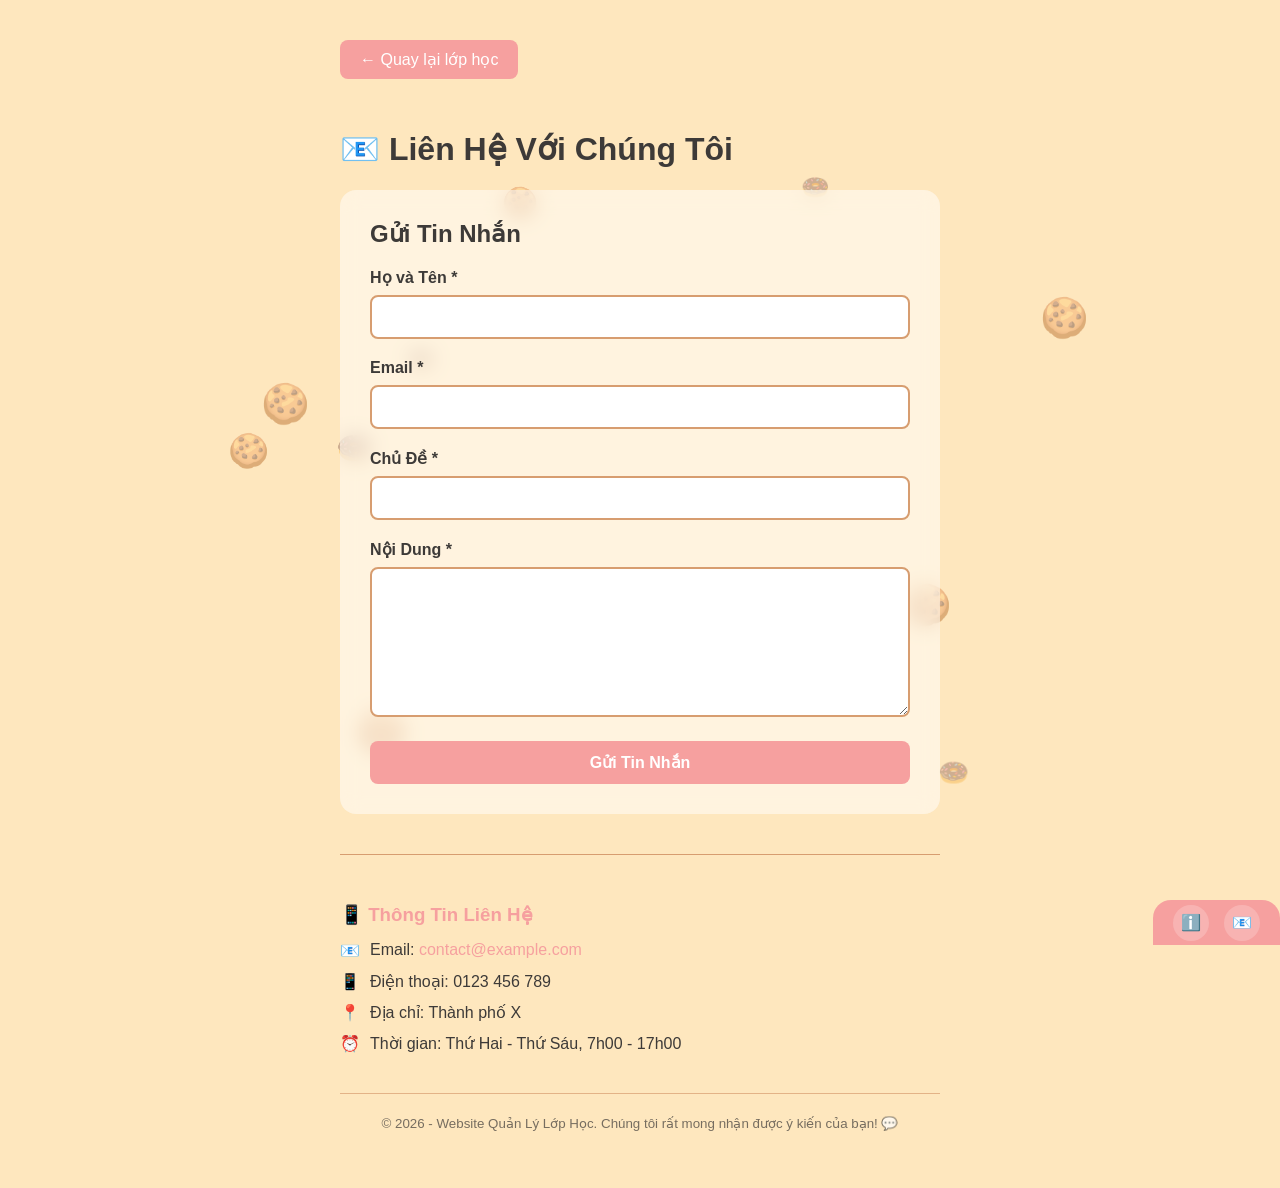
<file: contact.html>
<!DOCTYPE html>
<html lang="vi">

<head>
    <meta charset="UTF-8">
    <meta name="viewport" content="width=device-width, initial-scale=1.0">
    <title>Liên Hệ - Website Quản Lý Lớp Học</title>
    <link href="https://fonts.googleapis.com/css2?family=Fredoka:wght@300;400;500;600&display=swap" rel="stylesheet">
    <link rel="stylesheet" href="css/style.css">

    <!-- Kiểm tra Dark Mode ngay lập tức (tránh FOUC) -->
    <script>
        (function () {
            const isDark = localStorage.getItem('theme') === 'dark';
            if (isDark) {
                document.documentElement.classList.add('dark');
                if (document.body) {
                    document.body.classList.add('dark');
                } else {
                    document.addEventListener('DOMContentLoaded', function () {
                        document.body.classList.add('dark');
                    });
                }
            }
        })();
    </script>

    <style>
        /* Floating container visibility control to avoid FOUC */
        #floating-container {
            position: fixed;
            top: 0;
            left: 0;
            width: 100vw;
            height: 100vh;
            pointer-events: none;
            z-index: 0;
            overflow: hidden;
            visibility: hidden;
            opacity: 0;
        }

        #floating-container.ready {
            visibility: visible;
            opacity: 1;
            transition: opacity 0.3s ease-in;
        }

        .contact-content {
            max-width: 600px;
            margin: 0 auto;
            padding: 40px;
        }

        .contact-form {
            background: rgba(255, 255, 255, 0.5);
            padding: 30px;
            border-radius: 16px;
            backdrop-filter: blur(10px);
        }

        body.dark .contact-form {
            background: rgba(45, 53, 67, 0.5);
        }

        .form-group {
            margin-bottom: 20px;
        }

        .form-group label {
            display: block;
            margin-bottom: 8px;
            font-weight: 600;
            color: var(--text-main);
        }

        .form-group input,
        .form-group textarea {
            width: 100%;
            padding: 12px;
            border: 2px solid var(--border-color);
            border-radius: 8px;
            font-family: var(--font-main);
            font-size: 14px;
            resize: vertical;
            box-sizing: border-box;
            background: white;
            color: var(--text-main);
        }

        body.dark .form-group input,
        body.dark .form-group textarea {
            background: var(--sidebar-bg);
            color: var(--text-main);
            border-color: var(--border-color);
        }

        .form-group input:focus,
        .form-group textarea:focus {
            outline: none;
            border-color: var(--accent-color);
            box-shadow: 0 0 0 3px rgba(246, 160, 159, 0.2);
        }

        .form-group textarea {
            min-height: 150px;
        }

        .submit-btn {
            width: 100%;
            padding: 12px;
            background: var(--accent-color);
            color: white;
            border: none;
            border-radius: 8px;
            font-weight: 600;
            cursor: pointer;
            transition: 0.3s ease;
            font-size: 16px;
        }

        .submit-btn:hover {
            transform: translateY(-2px);
            box-shadow: 0 6px 12px rgba(246, 160, 159, 0.3);
        }

        .back-link {
            display: inline-block;
            margin-bottom: 30px;
            padding: 10px 20px;
            background: var(--accent-color);
            color: white;
            text-decoration: none;
            border-radius: 8px;
            transition: 0.3s ease;
        }

        .back-link:hover {
            transform: translateY(-2px);
        }

        .contact-info {
            margin-top: 40px;
            padding-top: 30px;
            border-top: 1px solid var(--border-color);
        }

        .contact-info h3 {
            margin-bottom: 15px;
            color: var(--accent-color);
        }

        .contact-item {
            margin-bottom: 12px;
            display: flex;
            align-items: center;
            gap: 10px;
        }

        .contact-item a {
            color: var(--accent-color);
            text-decoration: none;
        }

        .contact-item a:hover {
            text-decoration: underline;
        }
    </style>
</head>

<body>

    <!-- FLOATING ANIMATION CONTAINER -->
    <div id="floating-container"></div>

    <!-- VÙNG KÍCH HOẠT THANH TRỢ NĂNG (TOP) -->
    <div class="hover-zone"></div>

    <!-- THANH TRỢ NĂNG -->
    <header class="top-bar">
        <div class="tool-btn" onclick="toggleDarkMode()">🌗</div>
        <div class="tool-btn" onclick="goHome()">🏠</div>

        <!-- Music Controls -->
        <div class="music-controls">
            <button onclick="prevSong()" class="tool-btn" title="Bài trước">⏮️</button>
            <button id="playBtn" onclick="toggleMusic()" class="tool-btn" title="Phát/Tạm dừng">▶️</button>
            <button onclick="nextSong()" class="tool-btn" title="Bài tiếp theo">⏭️</button>
            <span id="songTitle"
                style="font-size: 12px; margin-left: 10px; margin-right: 10px; opacity: 0.8; min-width: 120px;"></span>

            <!-- Seek bar -->
            <div class="seek-bar-container">
                <span id="currentTime" style="font-size: 11px; opacity: 0.7;">0:00</span>
                <input type="range" id="seekBar" class="seek-bar" min="0" max="100" value="0" oninput="seekSong()">
                <span id="duration" style="font-size: 11px; opacity: 0.7;">0:00</span>
            </div>

            <audio id="bgMusic"></audio>
        </div>
    </header>

    <!-- NỘI DUNG CHÍNH -->
    <div class="contact-content">
        <a href="classes.html?class=12A1" class="back-link">← Quay lại lớp học</a>

        <h1>📧 Liên Hệ Với Chúng Tôi</h1>

        <div class="contact-form">
            <h2 style="margin-top: 0;">Gửi Tin Nhắn</h2>

            <form id="contactForm" onsubmit="handleSubmit(event)">
                <div class="form-group">
                    <label for="name">Họ và Tên *</label>
                    <input type="text" id="name" name="name" required>
                </div>

                <div class="form-group">
                    <label for="email">Email *</label>
                    <input type="email" id="email" name="email" required>
                </div>

                <div class="form-group">
                    <label for="subject">Chủ Đề *</label>
                    <input type="text" id="subject" name="subject" required>
                </div>

                <div class="form-group">
                    <label for="message">Nội Dung *</label>
                    <textarea id="message" name="message" required></textarea>
                </div>

                <button type="submit" class="submit-btn">Gửi Tin Nhắn</button>
            </form>

            <div id="submitMessage"
                style="margin-top: 15px; padding: 15px; border-radius: 8px; display: none; text-align: center; font-weight: 600;">
            </div>
        </div>

        <div class="contact-info">
            <h3>📱 Thông Tin Liên Hệ</h3>

            <div class="contact-item">
                <span>📧</span>
                <span>Email: <a href="mailto:contact@example.com">contact@example.com</a></span>
            </div>

            <div class="contact-item">
                <span>📱</span>
                <span>Điện thoại: 0123 456 789</span>
            </div>

            <div class="contact-item">
                <span>📍</span>
                <span>Địa chỉ: Thành phố X</span>
            </div>

            <div class="contact-item">
                <span>⏰</span>
                <span>Thời gian: Thứ Hai - Thứ Sáu, 7h00 - 17h00</span>
            </div>
        </div>

        <p
            style="margin-top: 40px; padding-top: 20px; border-top: 1px solid var(--border-color); text-align: center; opacity: 0.7;">
            <small>© 2026 - Website Quản Lý Lớp Học. Chúng tôi rất mong nhận được ý kiến của bạn! 💬</small>
        </p>
    </div>

    <!-- FLOATING: initialize matching current theme and show with ready class -->
    <script>
        (function () {
            function random(min, max) { return Math.random() * (max - min) + min; }

            const container = document.getElementById('floating-container');
            if (!container) return;

            function buildCookiesHtml() {
                const icons = ['🍪', '🍘', '🍩'];
                let html = '';
                for (let i = 0; i < 12; i++) {
                    const icon = icons[Math.floor(Math.random() * icons.length)];
                    const left = (Math.random() * 85 + 5).toFixed(2);
                    const top = (Math.random() * 85 + 5).toFixed(2);
                    const dur = (Math.random() * 9 + 6).toFixed(2);
                    const delay = (Math.random() * -15).toFixed(2);
                    const size = Math.floor(Math.random() * 22 + 20);
                    html += `<div class="cookie" style="position:fixed; left:${left}vw; top:${top}vh; font-size:${size}px; animation:float ${dur}s infinite ease-in-out; animation-delay:${delay}s; will-change:transform;">${icon}</div>`;
                }
                return html;
            }

            function buildStarsHtml() {
                let html = '';
                for (let i = 0; i < 40; i++) {
                    const left = (Math.random() * 85 + 5).toFixed(2);
                    const top = (Math.random() * 85 + 5).toFixed(2);
                    const delay = (Math.random() * 3).toFixed(2);
                    const size = Math.floor(Math.random() * 15 + 10);
                    html += `<div class="star" style="position:fixed; left:${left}vw; top:${top}vh; font-size:${size}px; animation:twinkle 3s infinite; animation-delay:${delay}s; will-change:opacity;">✦</div>`;
                }
                return html;
            }

            // Apply according to stored theme (or current class)
            const isDark = localStorage.getItem('theme') === 'dark' || document.documentElement.classList.contains('dark');
            container.classList.remove('ready');
            container.innerHTML = isDark ? buildStarsHtml() : buildCookiesHtml();

            // Add handlers used by top-bar
            window.toggleDarkMode = function () {
                const isNowDark = document.documentElement.classList.toggle('dark');
                localStorage.setItem('theme', isNowDark ? 'dark' : 'light');
                container.classList.remove('ready');
                if (isNowDark) container.innerHTML = buildStarsHtml(); else container.innerHTML = buildCookiesHtml();
                requestAnimationFrame(() => container.classList.add('ready'));
            };

            window.goHome = function () { window.location.href = 'classes.html?class=12A1'; };
            window.goToPage = function (page) { window.location.href = page; };

            // Form handler (preserve existing behavior)
            window.handleSubmit = function (event) {
                event.preventDefault();
                const name = document.getElementById('name').value;
                const email = document.getElementById('email').value;
                const subject = document.getElementById('subject').value;
                const message = document.getElementById('message').value;
                const messageDiv = document.getElementById('submitMessage');
                messageDiv.style.display = 'block';
                messageDiv.style.background = '#2ecc71';
                messageDiv.style.color = 'white';
                messageDiv.innerText = '✓ Cảm ơn! Tin nhắn của bạn đã được gửi thành công.';
                document.getElementById('contactForm').reset();
                setTimeout(() => { messageDiv.style.display = 'none'; }, 5000);
            };

            // Show when ready
            requestAnimationFrame(() => container.classList.add('ready'));
        })();
    </script>

    <style>
        @keyframes float {

            0%,
            100% {
                transform: translateY(0) rotate(0deg);
            }

            50% {
                transform: translateY(-20px) rotate(180deg);
            }
        }

        @keyframes twinkle {

            0%,
            100% {
                opacity: 0.3;
            }

            50% {
                opacity: 0.8;
            }
        }
    </style>

    <!-- VÙNG KÍCH HOẠT THANH LIÊN KẾT (BOTTOM - 1/3 PHẢI) -->
    <div class="hover-zone-bottom"></div>

    <!-- THANH LIÊN KẾT PAGES -->
    <footer class="bottom-bar">
        <div class="tool-btn" onclick="goToPage('about.html')">ℹ️</div>
        <div class="tool-btn" onclick="goToPage('contact.html')">📧</div>
    </footer>

    <!-- Music Player (ẩn) -->
    <audio id="bgMusic" preload="none"></audio>
    <script src="js/music.js"></script>

    <!-- FILE JS -->
    <script src="js/main.js"></script>

</body>

</html>
</file>
<file: css/style.css>
/* SEARCH SUGGESTION BUTTONS */
.search-btn-group {
    display: flex;
    gap: 8px;
    margin-top: 6px;
    justify-content: flex-end;
}

.search-btn {
    border: none;
    outline: none;
    background: #f1f3f6;
    color: #2e86de;
    border-radius: 8px;
    padding: 6px 12px;
    font-size: 16px;
    cursor: pointer;
    transition: background 0.2s, color 0.2s, box-shadow 0.2s;
    display: flex;
    align-items: center;
    gap: 4px;
    box-shadow: 0 1px 4px rgba(46, 134, 222, 0.07);
}

.search-btn__icon {
    font-size: 18px;
    margin-right: 2px;
}

.search-btn--preview {
    background: #eaf6fb;
    color: #2e86de;
}

.search-btn--preview:hover {
    background: #d0eafd;
    color: #145fa7;
}

.search-btn--goto {
    background: #f6eafc;
    color: #a259c6;
}

.search-btn--goto:hover {
    background: #e2d0fd;
    color: #6c3483;
}

/* Hiệu ứng nháy sáng để tìm vị trí */
.glow-highlight {
    animation: flash-highlight 2s ease-out;
    position: relative;
    z-index: 100;
}

@keyframes flash-highlight {

    0%,
    100% {
        box-shadow: 0 0 0 rgba(0, 0, 0, 0);
        outline: 2px solid transparent;
    }

    50% {
        box-shadow: 0 0 30px rgba(46, 134, 222, 0.6);
        outline: 4px solid #2e86de;
        transform: scale(1.02);
    }
}

/* Style cho danh sách gợi ý */
#searchSuggestions.active {
    display: block;
    border: 1px solid #ddd;
    box-shadow: 0 4px 10px rgba(0, 0, 0, 0.1);
}

.suggestion-item {
    display: flex;
    justify-content: space-between;
    align-items: center;
    padding: 10px;
    cursor: pointer;
    border-bottom: 1px solid #eee;
}

.suggestion-item:hover {
    background-color: #f0f0f0;
}

.search-btn-group {
    display: flex;
    gap: 8px;
}

.search-btn {
    padding: 5px 10px;
    border: none;
    border-radius: 4px;
    cursor: pointer;
    font-size: 14px;
    transition: transform 0.2s;
}

.search-btn:hover {
    transform: scale(1.1);
}

/* Class này được tự động thêm vào card khi đang preview */
.card-preview-mode {
    background-color: #fff !important;
    color: #333 !important;
    border-radius: 10px !important;
    padding: 15px !important;
    box-sizing: border-box;
}

.card-preview-mode img {
    max-width: 100%;
    height: auto;
    border-radius: 5px;
    display: block;
    margin: 0 auto 10px auto;
}

.card-preview-mode h3,
.card-preview-mode h4 {
    margin: 10px 0;
    color: #333;
}

.card-preview-mode p {
    margin: 8px 0;
    line-height: 1.5;
}

/* Overlay cho preview modal */
#previewOverlay {
    opacity: 0.5;
}

/* Hiệu ứng nháy sáng khi scroll đến card/modal */
.glow-effect {
    animation: flash-border 1.8s ease-out;
    position: relative;
    z-index: 10 !important;
}

@keyframes flash-border {
    0% {
        outline: 0px solid rgba(46, 134, 222, 0);
        box-shadow: 0 0 0px transparent;
    }

    50% {
        outline: 4px solid #2e86de;
        box-shadow: 0 0 20px #2e86de;
    }

    100% {
        outline: 0px solid rgba(46, 134, 222, 0);
        box-shadow: 0 0 0px transparent;
    }
}

/* Đảm bảo suggestion-item hiển thị layout flex */
.suggestion-item {
    display: flex;
    justify-content: space-between;
    align-items: center;
    padding: 8px 12px;
    cursor: pointer;
}

.search-btn-group {
    display: flex;
    gap: 5px;
}

/* Import Font Quicksand - Tròn trịa, cute và hỗ trợ tiếng Việt hoàn hảo */
@import url('https://fonts.googleapis.com/css2?family=Quicksand:wght@400;500;600;700&display=swap');

/* ===================
   CSS VARIABLES
   =================== */

:root {
    /* LIGHT MODE (Default) - Màu hồng và vàng chủ đạo */
    --bg-color: #fee7be;
    --sidebar-bg: #ffebd8;
    --text-main: #3d3a38;
    --accent-color: #f6a09f;
    --border-color: #d79d70;
    --card-shadow: 4px 4px 0px rgba(215, 157, 112, 0.4);

    --radius-l: 24px;
    --radius-m: 16px;
    --font-main: 'Quicksand', sans-serif;
}

body.dark {
    /* DARK MODE - Màu xanh và tối chủ đạo */
    --bg-color: #383d47;
    --sidebar-bg: #45536a;
    --text-main: #adcdd9;
    --accent-color: #53797f;
    --border-color: #64a3b9;
    --card-shadow: 4px 4px 0px rgba(61, 18, 15, 0.4);
}

/* ===================
   RESET & BODY
   =================== */

* {
    font-family: var(--font-main);
}

body {
    margin: 0;
    font-family: var(--font-main);
    background-color: var(--bg-color);
    color: var(--text-main);
    overflow-x: hidden;
}

h1,
h2,
h3,
.class-name,
.menu-item.active {
    font-weight: 700;
}

/* ===================
   LAYOUT
   =================== */

.container {
    display: flex;
    margin-top: 20px;
}

.container.active {
    display: flex;
}

.sidebar {
    width: 220px;
    background: var(--sidebar-bg);
    padding: 15px;
    height: 100vh;
    color: var(--text-main);
    border-radius: 0 16px 16px 0;
}

.menu-item {
    padding: 12px;
    margin-bottom: 8px;
    border-radius: 8px;
    cursor: pointer;
    transition: 0.25s;
}

.menu-item:hover,
.menu-item.active {
    background: #2e86de;
    color: white;
}

.content {
    flex: 1;
    padding: 40px;
}

/* ===================
   ANIMATIONS
   =================== */

@keyframes zoom {
    from {
        transform: scale(0.7);
        opacity: 0;
    }

    to {
        transform: scale(1);
        opacity: 1;
    }
}

@keyframes float {

    0%,
    100% {
        transform: translateY(0) rotate(0deg);
    }

    50% {
        transform: translateY(-20px) rotate(180deg);
    }
}

@keyframes twinkle {

    0%,
    100% {
        opacity: 0.3;
    }

    50% {
        opacity: 0.8;
    }
}

@keyframes fadeSlide {
    from {
        opacity: 0;
        transform: translateY(20px);
    }

    to {
        opacity: 1;
        transform: translateY(0);
    }
}

@keyframes arrow {
    0% {
        transform: translateY(0) rotate(-45deg);
    }

    50% {
        transform: translateY(8px) rotate(-45deg);
    }

    100% {
        transform: translateY(0) rotate(-45deg);
    }
}

@keyframes slideIn {
    from {
        opacity: 0;
        transform: translateX(-10px);
    }

    to {
        opacity: 1;
        transform: translateX(0);
    }
}

@keyframes slideInRight {
    from {
        opacity: 0;
        transform: translateX(10px);
    }

    to {
        opacity: 1;
        transform: translateX(0);
    }
}

/* ===================
   FLOATING ANIMATION
   =================== */

#floating-container {
    position: fixed;
    top: 0;
    left: 0;
    width: 100vw;
    height: 100vh;
    pointer-events: none;
    z-index: 1;
    overflow: hidden;
}

.cookie,
.star {
    position: fixed;
    opacity: 0.4;
    z-index: 1;
}

.cookie {
    animation: float 10s infinite ease-in-out;
}

.star {
    animation: twinkle 3s infinite;
}

/* ===================
   SECTION ANIMATION
   =================== */

.section {
    opacity: 0;
    transform: translateX(30px);
    transition: 0.4s ease;
    pointer-events: none;
    position: absolute;
    width: 100%;
}

.section.active {
    opacity: 1;
    transform: translateX(0);
    pointer-events: auto;
    position: relative;
    width: auto;
}

/* ===================
   COMPONENTS
   =================== */

/* TOP BAR */
.hover-zone {
    position: fixed;
    top: 0;
    height: 10px;
    width: 100%;
    z-index: 9;
    background-color: var(--bg-color);
}

.top-bar {
    position: fixed;
    top: -45px;
    left: 0;
    width: 100%;
    height: 45px;
    background: var(--accent-color);
    color: white;
    display: flex;
    align-items: center;
    gap: 20px;
    padding-left: 20px;
    transition: 0.35s ease;
    z-index: 10;
}

.hover-zone:hover+.top-bar,
.top-bar:hover {
    top: 0;
}

/* BOTTOM BAR */
.hover-zone-bottom {
    position: fixed;
    bottom: 0;
    right: 0;
    height: 10px;
    width: auto;
    min-width: 110px;
    z-index: 9;
    background-color: var(--bg-color);
    cursor: pointer;
}

.bottom-bar {
    position: fixed;
    bottom: -45px;
    right: 0;
    width: auto;
    height: 45px;
    background: var(--accent-color);
    color: white;
    display: flex;
    align-items: center;
    justify-content: flex-end;
    gap: 15px;
    padding: 0 20px;
    border-radius: 18px 18px 0 0;
    transition: 0.35s ease;
    z-index: 10;
}

.hover-zone-bottom:hover+.bottom-bar,
.bottom-bar:hover {
    bottom: 0;
}

/* MUSIC CONTROLS */
.music-controls {
    display: flex;
    align-items: center;
    gap: 8px;
    background: rgba(255, 255, 255, 0.15);
    padding: 5px 12px;
    border-radius: 20px;
    margin-left: auto;
    margin-right: 10px;
}

.music-controls .tool-btn {
    background: none !important;
    box-shadow: none !important;
    font-size: 16px !important;
    padding: 5px !important;
    width: auto !important;
    height: auto !important;
}

.music-controls .tool-btn:hover {
    background: rgba(255, 255, 255, 0.3) !important;
    transform: scale(1.15) !important;
}

body.dark .music-controls {
    background: rgba(0, 0, 0, 0.25);
}

body.dark .music-controls .tool-btn:hover {
    background: rgba(255, 255, 255, 0.15) !important;
}

/* SEEK BAR */
.seek-bar-container {
    display: flex;
    align-items: center;
    gap: 5px;
    min-width: 180px;
}

.seek-bar {
    flex: 1;
    height: 4px;
    border-radius: 2px;
    background: rgba(255, 255, 255, 0.3);
    outline: none;
    -webkit-appearance: none;
    appearance: none;
    cursor: pointer;
}

.seek-bar::-webkit-slider-thumb {
    -webkit-appearance: none;
    appearance: none;
    width: 12px;
    height: 12px;
    border-radius: 50%;
    background: white;
    cursor: pointer;
    box-shadow: 0 2px 5px rgba(0, 0, 0, 0.3);
    transition: 0.2s ease;
}

.seek-bar::-webkit-slider-thumb:hover {
    transform: scale(1.3);
    box-shadow: 0 3px 8px rgba(0, 0, 0, 0.4);
}

.seek-bar::-moz-range-thumb {
    width: 12px;
    height: 12px;
    border-radius: 50%;
    background: white;
    border: none;
    cursor: pointer;
    box-shadow: 0 2px 5px rgba(0, 0, 0, 0.3);
    transition: 0.2s ease;
}

.seek-bar::-moz-range-thumb:hover {
    transform: scale(1.3);
    box-shadow: 0 3px 8px rgba(0, 0, 0, 0.4);
}

body.dark .seek-bar {
    background: rgba(255, 255, 255, 0.15);
}

/* TOOL BUTTONS */
.tool-btn {
    width: 36px;
    height: 36px;
    border-radius: 50%;
    background: rgba(255, 255, 255, 0.2);
    display: flex;
    align-items: center;
    justify-content: center;
    cursor: pointer;
    transition: 0.3s ease;
}

.tool-btn:hover {
    background: white;
    color: #2e86de;
    transform: translateY(-2px) scale(1.1);
}

.tool-btn::after {
    content: "";
    position: absolute;
    width: 100%;
    height: 100%;
    border-radius: 50%;
    background: white;
    opacity: 0;
    transform: scale(0.5);
    transition: 0.3s;
    z-index: -1;
}

.tool-btn:hover::after {
    opacity: 0.2;
    transform: scale(1.6);
}

/* SEARCH INPUT */
.search-wrapper {
    position: relative;
    margin-left: 20px;
}

#searchInput {
    padding: 6px 12px;
    border-radius: 20px;
    border: none;
    outline: none;
    width: 0;
    opacity: 0;
    transition: 0.35s ease;
    background: rgba(255, 255, 255, 0.9);
    color: var(--text-main);
}

#searchInput.active {
    width: 220px;
    opacity: 1;
}

/* SEARCH SUGGESTIONS */
.search-suggestions {
    position: absolute;
    top: 100%;
    left: 0;
    width: 100%;
    background: white;
    border-radius: 8px;
    margin-top: 5px;
    max-height: 300px;
    overflow-y: auto;
    list-style: none;
    padding: 0;
    box-shadow: 0 4px 12px rgba(0, 0, 0, 0.15);
    display: none;
    z-index: 1000;
}

.search-suggestions.active {
    display: block;
}

.search-suggestions li {
    padding: 10px 12px;
    cursor: pointer;
    transition: 0.2s ease;
    color: var(--text-main);
    border-bottom: 1px solid #eee;
}

.search-suggestions li:last-child {
    border-bottom: none;
}

.search-suggestions li:hover,
.search-suggestions li.selected {
    background: var(--accent-color);
    color: white;
}

.search-suggestions .highlight {
    font-weight: 600;
    background: rgba(246, 160, 159, 0.3);
}

/* ===================
   SECTIONS
   =================== */

/* HOME SECTION */
.home-section {
    position: fixed;
    inset: 0;
    background: linear-gradient(135deg, #667eea 0%, #764ba2 100%);
    display: none;
    align-items: center;
    justify-content: center;
    z-index: 9997;
    color: white;
}

.home-section.active {
    display: flex;
    pointer-events: auto !important;
}

.home-container {
    text-align: center;
    pointer-events: auto !important;
}

.home-container h1 {
    font-size: 36px;
    margin-bottom: 10px;
    font-weight: bold;
    text-shadow: 0 2px 10px rgba(0, 0, 0, 0.2);
}

.home-container p {
    font-size: 18px;
    margin-bottom: 40px;
    opacity: 0.95;
}

.class-grid {
    display: grid;
    grid-template-columns: repeat(auto-fit, minmax(180px, 1fr));
    gap: 25px;
    margin-top: 40px;
    max-width: 900px;
    pointer-events: auto !important;
}

.class-box {
    background: white;
    padding: 30px 20px;
    border-radius: 16px;
    cursor: pointer;
    transition: 0.3s ease;
    box-shadow: 0 10px 30px rgba(0, 0, 0, 0.2);
    color: #333;
    display: flex;
    flex-direction: column;
    align-items: center;
    gap: 12px;
    position: relative;
    overflow: hidden;
    pointer-events: auto !important;
}

.class-box::before {
    content: "";
    position: absolute;
    inset: 0;
    background: rgba(102, 126, 234, 0.1);
    opacity: 0;
    transition: 0.3s ease;
}

.class-box:hover::before {
    opacity: 1;
}

.class-box.active:hover {
    transform: translateY(-8px) scale(1.05);
    box-shadow: 0 15px 40px rgba(0, 0, 0, 0.25);
}

.class-box.coming-soon {
    opacity: 0.7;
    cursor: not-allowed;
}

.class-box.coming-soon:hover {
    transform: none;
    opacity: 0.85;
}

.class-icon {
    font-size: 32px;
    font-weight: bold;
    color: #667eea;
}

.class-status {
    font-size: 14px;
    color: #666;
    font-weight: 500;
}

.class-box.active .class-status {
    color: #2ecc71;
}

/* GRID AND CARDS */
.grid {
    display: grid;
    grid-template-columns: repeat(auto-fill, minmax(130px, auto));
    gap: 20px;
    margin-top: 20px;
    width: 100%;
    justify-content: start;
}

#memoryImages,
#memoryVideos {
    width: 100%;
}

#memoryImages .card,
#memoryVideos .card {
    width: 150px;
    height: 150px;
    transform: scale(1.08);
    transform-origin: left top;
}

#memoryImages .grid,
#memoryVideos .grid {
    display: flex;
    flex-wrap: wrap;
    gap: 24px;
    margin-top: 20px;
    width: 100%;
    justify-content: flex-start;
    align-items: flex-start;
}

.card {
    background: var(--card-bg, white);
    border-radius: 14px;
    padding: 12px;
    text-align: center;
    cursor: pointer;
    box-shadow: 0 6px 15px rgba(0, 0, 0, 0.12);
    transition: 0.35s ease;
    overflow: hidden;
    display: flex;
    flex-direction: column;
    align-items: center;
    min-height: 120px;
    position: relative;
}

.card img {
    width: 100px;
    height: 100px;
    border-radius: 12px;
    object-fit: cover;
    margin-top: 10px;
}

.card span {
    font-size: 14px;
    font-weight: 500;
    margin-top: 3px;
    text-align: center;
    color: var(--text-color);
}

.card:hover {
    transform: translateY(-6px) scale(1.03);
}

/* Style riêng cho phần Hình ảnh Kỷ niệm */
#memoryImages .grid .card.image-card img {
    width: 100px !important;
    height: 100px !important;
    object-fit: cover;
    /* Cắt ảnh sao cho vừa khít khung vuông mà không méo */
    border-radius: 8px;
    /* Bo góc cho đẹp */
    margin-top: 10px;
    margin-bottom: 5px;
}

/* Style riêng cho phần Video Kỷ niệm */
#memoryVideos .grid .card.video-card video {
    width: 100px !important;
    height: 100px !important;
    object-fit: cover;
    /* Ép video frame vào khung vuông */
    border-radius: 8px;
    margin-top: 10px;
    margin-bottom: 5px;
    background: #000;
    /* Nền đen phòng trường hợp video load chậm */
}

/* Điều chỉnh card để chứa vừa nội dung 80px */
.image-card,
.video-card {
    display: flex;
    flex-direction: column;
    align-items: center;
    padding: 10px;
    width: fit-content;
    /* Card sẽ ôm vừa nội dung */
}

.image-card span,
.video-card span {
    font-size: 12px;
    max-width: 100px;
    /* Giới hạn độ dài chữ bên dưới */
    text-align: center;
}

/* CARD THÊM */
.add-card {
    display: flex;
    align-items: center;
    justify-content: center;
    font-size: 42px;
    color: #2e86de;
    background: #eef5ff;
}

/* MEMORIES HEADER */
.memory-header {
    display: flex;
    justify-content: space-between;
    align-items: center;
    margin-bottom: 20px;
    width: fit-content;
}

#memoryImages .memory-header,
#memoryVideos .memory-header {
    width: 100%;
}

.memory-header h1 {
    margin: 0;
}

.btn-back {
    padding: 10px 20px;
    background: #2e86de;
    color: white;
    border: none;
    border-radius: 8px;
    cursor: pointer;
    font-weight: 500;
    transition: 0.3s ease;
}

.btn-back:hover {
    background: #1e5fa8;
    transform: translateY(-2px);
}

body.dark .btn-back {
    background: #555;
}

body.dark .btn-back:hover {
    background: #666;
}

/* VIDEO CARD */
.video-card {
    position: relative;
    padding: 0;
}

.image-card {
    position: relative;
    overflow: visible;
    padding: 0;
}

.image-card img {
    width: 100%;
    height: 100%;
    object-fit: cover;
    border-radius: 14px;
    display: block;
}

.video-card img {
    width: 100%;
    height: 100%;
    object-fit: cover;
    border-radius: 14px;
    display: block;
}

.video-icon {
    font-size: 48px;
    text-shadow: 0 2px 8px rgba(0, 0, 0, 0.3);
}

/* MEMORIES SECTION */
.memories-container {
    display: flex;
    gap: 30px;
    margin-top: 40px;
    justify-content: flex-start;
    flex-wrap: wrap;
}

.memory-box {
    width: 200px;
    height: 200px;
    background: #e8e8e8;
    border-radius: 14px;
    display: flex;
    flex-direction: column;
    align-items: center;
    justify-content: center;
    cursor: pointer;
    transition: 0.3s ease;
    box-shadow: 0 4px 12px rgba(0, 0, 0, 0.08);
}

.memory-box:hover {
    transform: translateY(-6px);
    background: #d8d8d8;
    box-shadow: 0 8px 20px rgba(0, 0, 0, 0.15);
}

.memory-icon {
    font-size: 48px;
    margin-bottom: 12px;
}

.memory-label {
    font-size: 16px;
    font-weight: 600;
    color: #333;
}

body.dark .memory-box {
    background: #444;
    color: #eee;
}

body.dark .memory-box:hover {
    background: #555;
}

body.dark .memory-label {
    color: #eee;
}

/* ===================
   MODALS
   =================== */

.modal {
    position: fixed;
    inset: 0;
    background: rgba(0, 0, 0, 0.5);
    display: none;
    align-items: center;
    justify-content: center;
    z-index: 10000;
}

#detailModal {
    z-index: 10001;
}

.modal-box {
    background: var(--modal-bg, white);
    padding: 25px;
    border-radius: 18px;
    width: 340px;
    transform-origin: left top;
    text-align: center;
    animation: zoom 0.35s ease forwards;
    position: relative;
    will-change: transform, opacity;
}

#modal-img {
    width: 100%;
    height: auto;
    max-height: 400px;
    max-width: 100%;
    border-radius: 12px;
    object-fit: contain;
    display: block;
    margin-bottom: 15px;
}

#modal-video {
    width: 100%;
    height: auto;
    max-height: 400px;
    max-width: 100%;
    border-radius: 12px;
    object-fit: contain;
    display: block;
    margin-bottom: 15px;
}

/* MODAL CONTAINER WITH BUTTONS */
.modal-container {
    display: flex;
    gap: 0;
    align-items: flex-start;
    justify-content: center;
    position: relative;
}

/* VERTICAL BUTTONS LAYOUT */
.modal-buttons-vertical {
    display: flex;
    flex-direction: column;
    gap: 12px;
    padding-top: 20px;
    position: absolute;
    right: -70px;
    top: 0;
    width: 50px;
    pointer-events: auto;
}

.modal-btn-vertical {
    display: flex;
    flex-direction: row;
    align-items: center;
    gap: 0;
    background: var(--accent-color);
    color: white;
    border: none;
    border-radius: 12px;
    padding: 12px;
    cursor: pointer;
    transition: width 0.3s ease;
    width: 50px;
    height: 50px;
    justify-content: flex-start;
    font-size: 20px;
    position: relative;
}

.modal-btn-vertical .btn-icon {
    font-size: 24px;
    display: block;
    flex-shrink: 0;
    z-index: 2;
    position: relative;
    filter: drop-shadow(0 0 3px rgba(0, 0, 0, 0.2)) brightness(1.2);
}

.modal-btn-vertical .btn-label {
    display: none;
    font-size: 11px;
    font-weight: 600;
    text-align: left;
    white-space: nowrap;
    margin-left: 12px;
    opacity: 0;
}

.modal-btn-vertical:hover {
    width: 150px;
    box-shadow: 0 8px 20px rgba(246, 160, 159, 0.3);
}

.modal-btn-vertical:hover .btn-label {
    display: inline-block;
    animation: slideInRight 0.3s ease forwards;
}

body.dark .modal-btn-vertical {
    background: var(--accent-color);
}

body.dark .modal-btn-vertical:hover {
    box-shadow: 0 8px 20px rgba(83, 121, 127, 0.3);
}

/* Old horizontal buttons (kept for compatibility) */
.modal-buttons {
    display: flex;
    gap: 10px;
    margin-top: 20px;
    justify-content: center;
    flex-wrap: wrap;
}

.modal-btn {
    display: flex;
    align-items: center;
    gap: 8px;
    background: linear-gradient(135deg, #667eea 0%, #764ba2 100%);
    color: white;
    border: none;
    border-radius: 20px;
    padding: 8px 12px;
    cursor: pointer;
    transition: 0.3s ease;
    min-width: 40px;
    justify-content: center;
    font-size: 14px;
    font-weight: 500;
}

.modal-btn .btn-icon {
    font-size: 18px;
}

.modal-btn .btn-label {
    display: none;
    white-space: nowrap;
}

.modal-btn:hover {
    transform: scale(1.1);
    box-shadow: 0 6px 15px rgba(102, 126, 234, 0.4);
    padding: 8px 18px;
}

.modal-btn:hover .btn-label {
    display: inline;
    animation: slideIn 0.3s ease;
}

body.dark .modal-btn {
    background: linear-gradient(135deg, #2a3d5c 0%, #1a2332 100%);
}

body.dark .modal-btn:hover {
    box-shadow: 0 6px 15px rgba(0, 0, 0, 0.4);
}

/* DETAIL MODAL */
.detail-modal-box {
    width: 400px;
    max-height: 80vh;
    overflow-y: auto;
    text-align: left;
}

.detail-modal-box h2 {
    color: #667eea;
    margin-bottom: 15px;
    text-align: center;
}

body.dark .detail-modal-box h2 {
    color: #b0e0e6;
}

.detail-modal-box p {
    line-height: 1.8;
    color: #333;
    margin-bottom: 15px;
}

body.dark .detail-modal-box p {
    color: #ddd;
}

.btn-close-detail {
    width: 100%;
    padding: 10px;
    background: #667eea;
    color: white;
    border: none;
    border-radius: 8px;
    cursor: pointer;
    font-weight: 500;
    transition: 0.3s ease;
}

.btn-close-detail:hover {
    background: #764ba2;
    transform: translateY(-2px);
}

body.dark .btn-close-detail {
    background: #2a3d5c;
}

body.dark .btn-close-detail:hover {
    background: #1a2332;
}

.close {
    position: absolute;
    top: 10px;
    right: 15px;
    font-size: 22px;
    cursor: pointer;
}

/* ===================
   WELCOME SCREEN
   =================== */

.welcome-screen {
    position: fixed;
    inset: 0;
    background: rgba(0, 0, 0, 0.6);
    display: none;
    align-items: center;
    justify-content: center;
    z-index: 9999;
}

.welcome-box {
    background: white;
    padding: 30px;
    border-radius: 20px;
    text-align: center;
    animation: zoom 0.4s ease;
}

body.dark .welcome-box {
    background: #2a2a2a;
    color: #eee;
}

.welcome-actions {
    margin-top: 20px;
    display: flex;
    gap: 15px;
    justify-content: center;
}

.btn {
    padding: 10px 22px;
    border-radius: 20px;
    border: none;
    cursor: pointer;
    font-weight: 500;
}

.btn.guide {
    background: #2ecc71;
    color: white;
}

.btn.skip {
    background: #ccc;
}

/* ===================
   GUIDE OVERLAY
   =================== */

.guide-overlay {
    position: fixed;
    inset: 0;
    background: rgba(0, 0, 0, 0.6);
    z-index: 9998;
    display: none;
}

/* Chỗ được highlight */
.guide-focus {
    position: absolute;
    border-radius: 12px;
    box-shadow: 0 0 0 9999px rgba(0, 0, 0, 0.6);
    transition: 0.4s ease;
    z-index: 9998;
}

/* Box giải thích */
.guide-box {
    position: absolute;
    background: white;
    padding: 16px;
    border-radius: 14px;
    width: 240px;
    animation: fadeSlide 0.4s ease;
    z-index: 10001;
}

body.dark .guide-box {
    background: #2a2a2a;
    color: #eee;
}

body.dark .guide-box button {
    background: #555;
    color: #eee;
    border: 1px solid #777;
}

.guide-box button {
    margin-top: 10px;
    width: 100%;
    z-index: 10001;
}

/* Mũi tên */
.guide-arrow {
    position: absolute;
    width: 30px;
    height: 30px;
    border-left: 4px solid white;
    border-bottom: 4px solid white;
    transform: rotate(-45deg);
    animation: arrow 1s infinite;
}

/* Khi guide bật, ép top-bar hiện ra */
.guide-active .top-bar {
    top: 0 !important;
    z-index: 10000;
}

.guide-active:not(.top-bar-guide) .top-bar {
    top: -45px !important;
}

/* Khi guide bottom-bar, ép bottom-bar hiện ra */
.guide-active .bottom-bar {
    bottom: 0 !important;
    z-index: 10000;
}

.guide-active:not(.bottom-bar-guide) .bottom-bar {
    bottom: -45px !important;
}

.guide-active * {
    pointer-events: none;
}

.guide-active .guide-box,
.guide-active .guide-box *,
.guide-active .guide-focus {
    pointer-events: auto;
}

/* ===================
   GAME STYLES
   =================== */

#games {
    text-align: center;
}

#game-menu {
    margin-bottom: 30px;
}

.game-buttons {
    display: flex;
    gap: 20px;
    justify-content: center;
    margin-bottom: 30px;
    flex-wrap: wrap;
}

.game-btn {
    padding: 15px 30px;
    background: var(--accent-color);
    color: var(--text-main);
    border: none;
    border-radius: var(--radius-m);
    font-size: 16px;
    font-weight: 600;
    cursor: pointer;
    transition: 0.3s ease;
    box-shadow: var(--card-shadow);
}

.game-btn:hover {
    transform: translateY(-2px);
    box-shadow: 6px 6px 0px rgba(215, 157, 112, 0.4);
}

.leaderboard {
    margin-top: 30px;
    background: rgba(255, 255, 255, 0.2);
    padding: 15px;
    border-radius: var(--radius-m);
    border: 1px solid rgba(255, 255, 255, 0.2);
}

.leaderboard h3 {
    margin-top: 0;
    color: var(--accent-color);
}

.leaderboard table {
    width: 100%;
    border-collapse: collapse;
    margin-top: 10px;
}

.leaderboard th,
.leaderboard td {
    padding: 10px;
    text-align: center;
    border-bottom: 1px solid rgba(255, 255, 255, 0.1);
    color: var(--text-main);
}

.leaderboard tr:nth-child(1) {
    color: #ffd700;
    font-weight: bold;
}

.leaderboard tr:nth-child(2) {
    color: #c0c0c0;
}

.leaderboard tr:nth-child(3) {
    color: #cd7f32;
}

.btn-clear {
    font-size: 12px;
    margin-top: 10px;
    padding: 5px 10px;
    background: rgba(255, 0, 0, 0.2);
    border: 1px solid rgba(255, 0, 0, 0.3);
    border-radius: 5px;
    color: var(--text-main);
    cursor: pointer;
}

.exit-btn {
    background: #ff7675;
    color: white;
    border: none;
    padding: 5px 10px;
    border-radius: 5px;
    cursor: pointer;
    font-size: 12px;
    margin-left: 10px;
}

.exit-btn:hover {
    background: #d63031;
}

.game-header {
    display: flex;
    justify-content: space-around;
    margin-bottom: 20px;
    font-size: 18px;
    font-weight: 600;
}

.hint-container {
    margin: 20px 0;
}

.hint-box {
    background: #dfe6e9;
    padding: 15px;
    margin: 10px 0;
    border-radius: var(--radius-m);
    text-align: center;
    font-weight: bold;
    transition: 0.5s;
    border: 2px dashed #b2bec3;
}

.hint-box.locked {
    color: transparent !important;
    text-shadow: 0 0 10px rgba(0, 0, 0, 0.5);
    background: #ecf0f1 !important;
    border: 2px dashed #bdc3c7 !important;
}

.hint-box.unlocked {
    background: var(--accent-color);
    border: 2px solid var(--border-color);
    color: var(--text-main);
}

#start-btn {
    padding: 12px 25px;
    background: var(--accent-color);
    color: var(--text-main);
    border: none;
    border-radius: var(--radius-m);
    font-size: 16px;
    font-weight: 600;
    cursor: pointer;
    margin: 20px auto;
    display: block;
    transition: 0.3s ease;
}

#start-btn:hover {
    transform: translateY(-2px);
}

#answer-area {
    margin-top: 20px;
}

#userAnswer {
    padding: 10px;
    border-radius: 5px;
    border: 1px solid var(--border-color);
    width: 60%;
    margin-right: 10px;
    font-size: 16px;
}

.btn-submit {
    padding: 10px 20px;
    background: var(--accent-color);
    color: var(--text-main);
    border: none;
    border-radius: 5px;
    cursor: pointer;
    font-weight: 600;
}

.btn-submit:hover {
    background: var(--border-color);
}

#next-hint-btn {
    margin-top: 10px;
    padding: 8px 15px;
    background: rgba(255, 255, 255, 0.2);
    border: 1px solid var(--border-color);
    border-radius: 5px;
    color: var(--text-main);
    cursor: pointer;
}

/* ===================
   SIDEBAR LOCK
   =================== */

.sidebar-locked {
    pointer-events: none;
    opacity: 0.6;
    filter: grayscale(1);
    cursor: not-allowed;
}

/* ===================
   DARK MODE
   =================== */

body.dark {
    background: var(--bg-color);
    color: var(--text-main);
}

body.dark .sidebar,
body.dark .sidebar {
    background: var(--sidebar-bg);
    color: var(--text-main);
}

body.dark .card,
body.dark .image-card,
body.dark .video-card {
    background: #23272f !important;
    color: var(--text-main);
}

body.dark .modal-box {
    background: #23272f;
    color: var(--text-main);
}

body.dark .menu-item.active {
    background: var(--accent-color);
}
</file>
